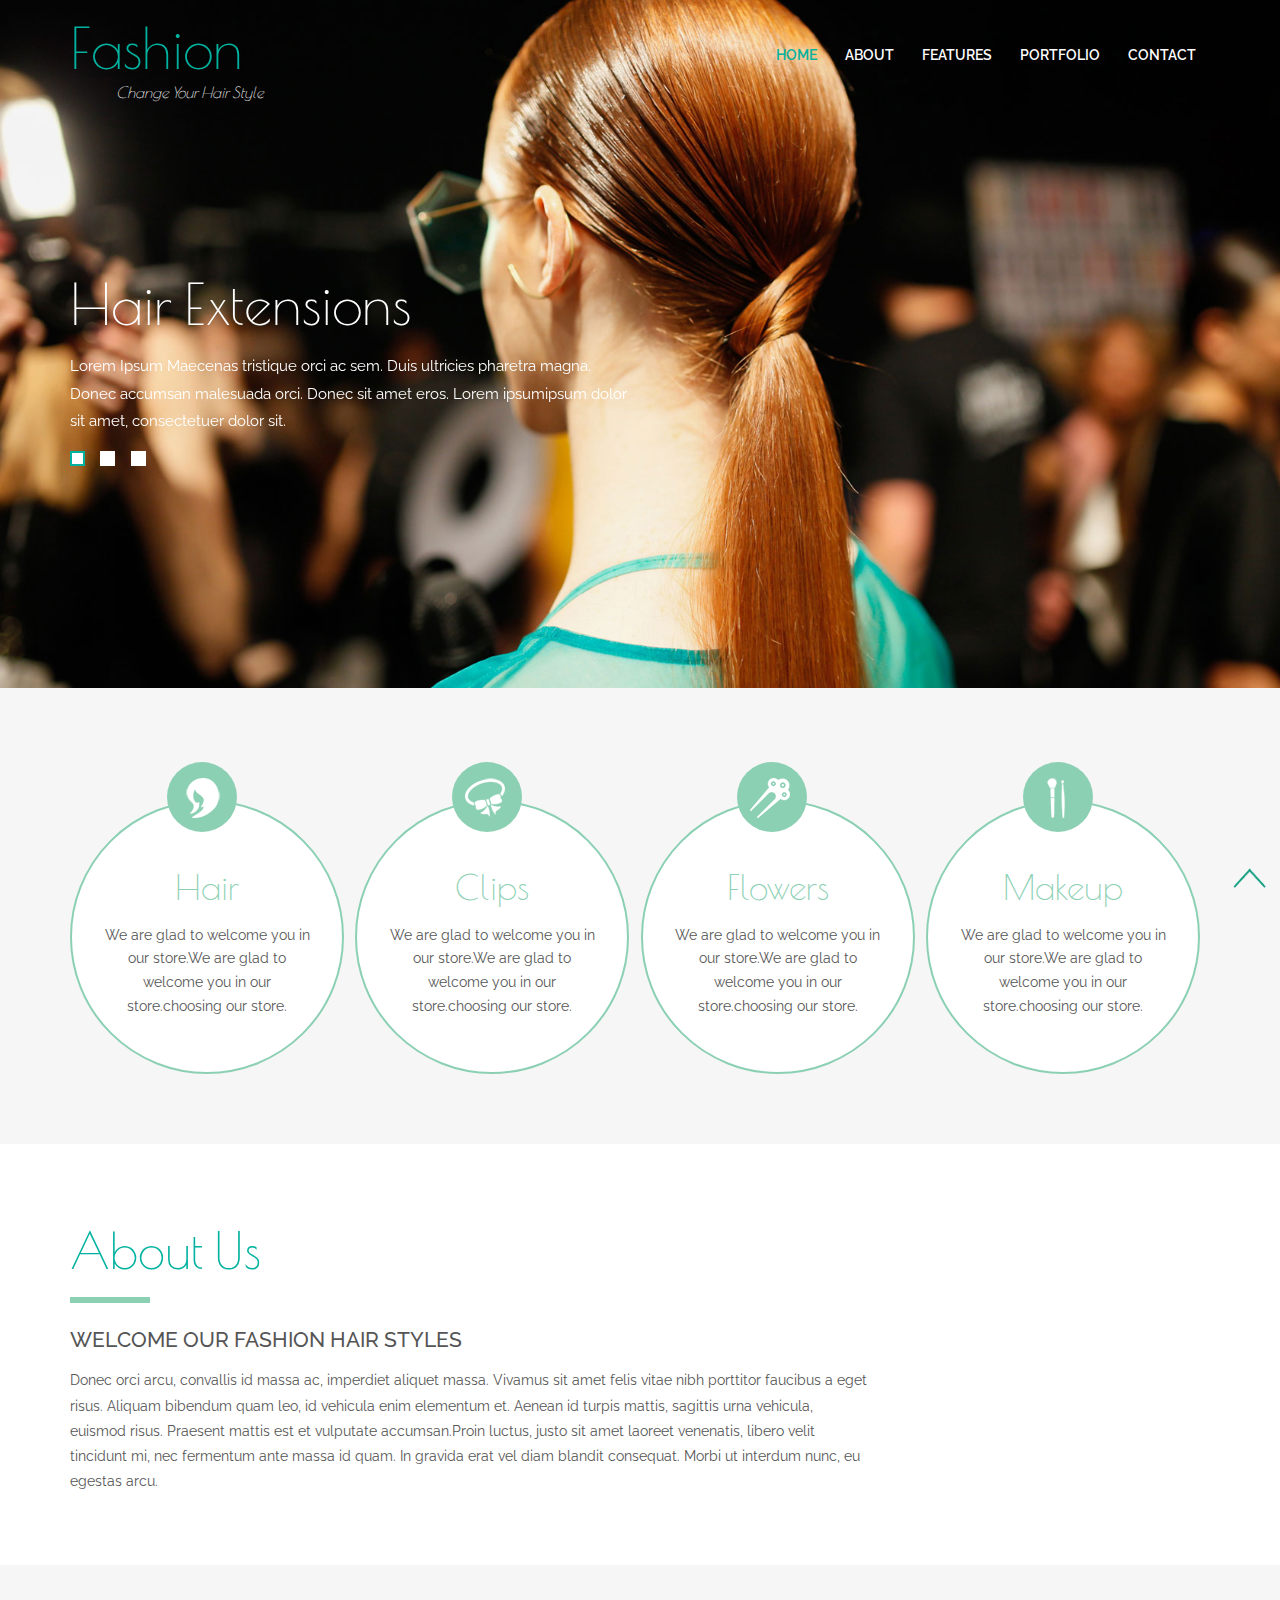
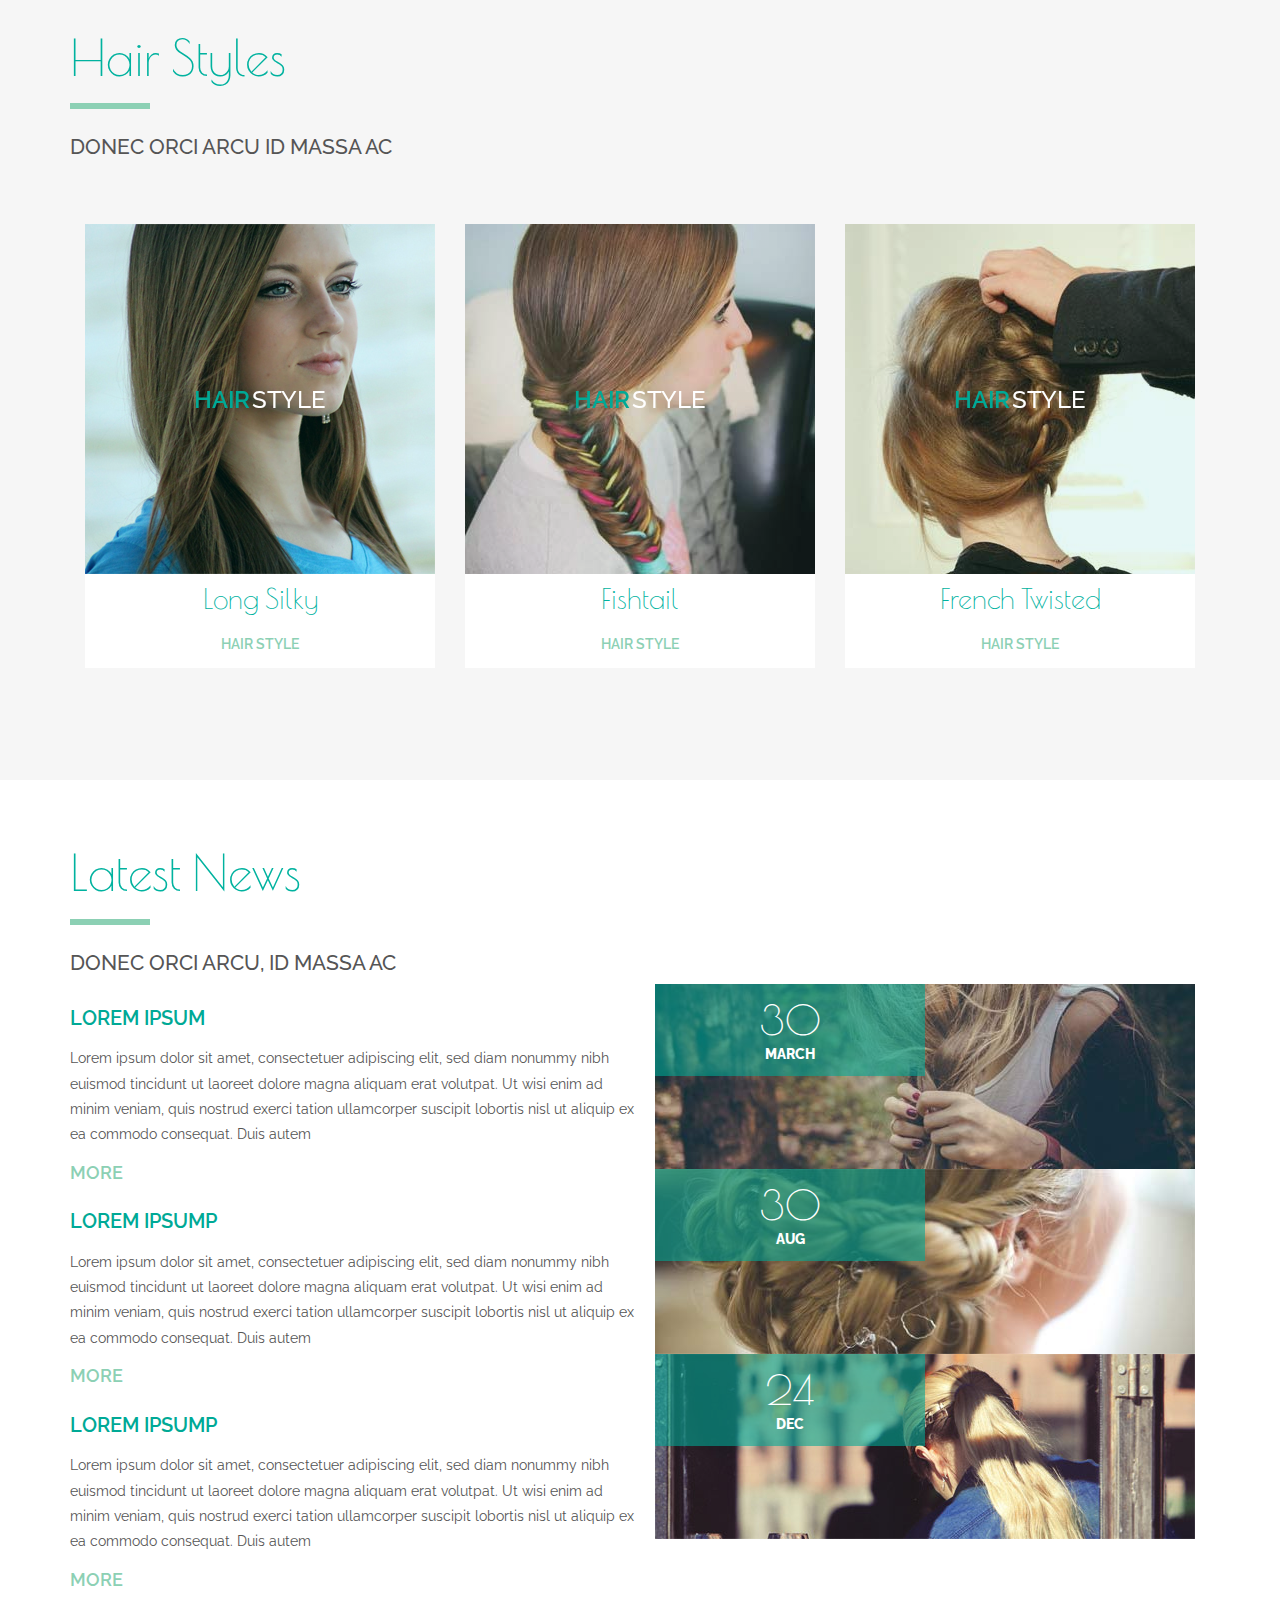
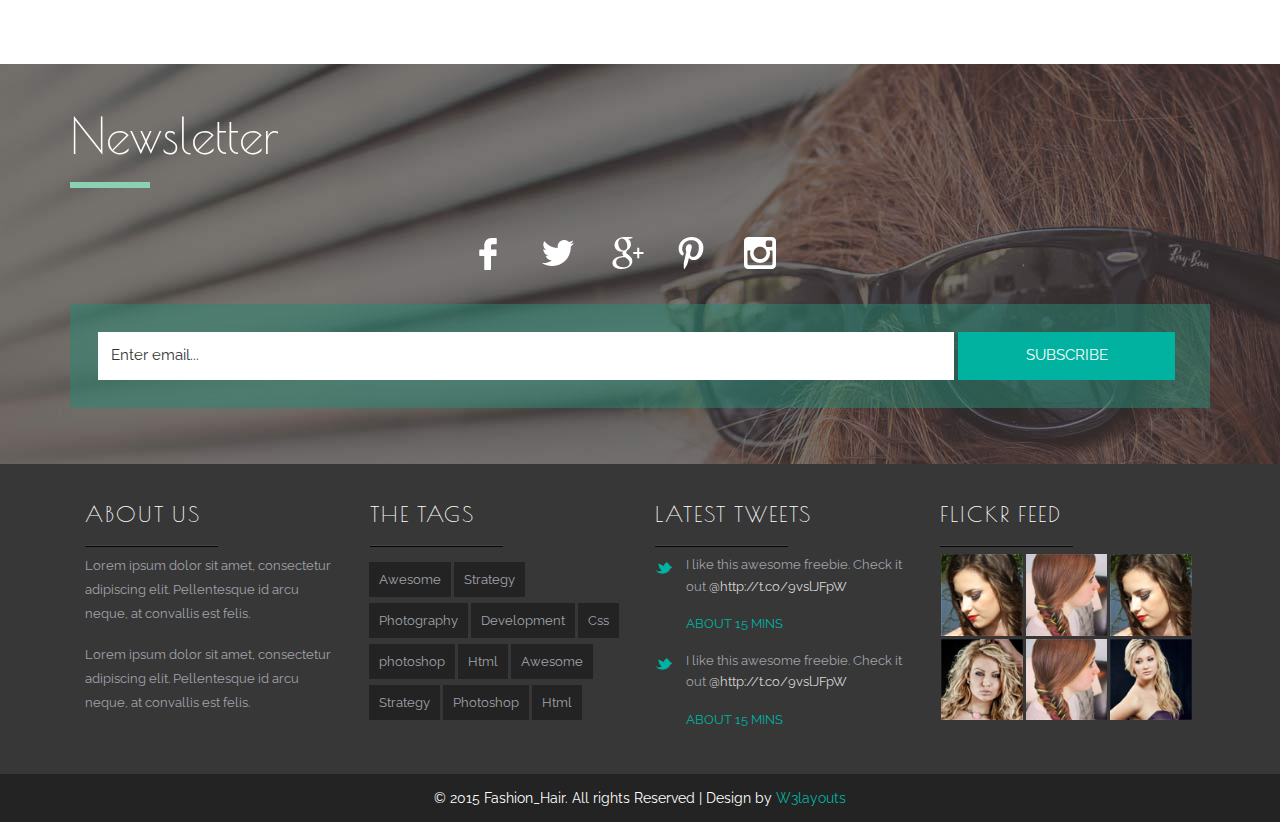
<file: web/index.html>
<!DOCTYPE html>
<html>
<head>
<title>Fashion Hair a Fashion Category Flat Bootstrap Responsive Website Template| Home :: w3layouts</title>
<link href="css/bootstrap.css" rel='stylesheet' type='text/css' />
<!-- jQuery (Bootstrap's JavaScript plugins) -->
<script src="js/jquery.min.js"></script>
<script src="js/bootstrap.min.js"></script>
<!-- Custom Theme files -->
<link href="css/style.css" rel="stylesheet" type="text/css" media="all" />
<!-- Custom Theme files -->
<meta name="viewport" content="width=device-width, initial-scale=1">
<meta http-equiv="Content-Type" content="text/html; charset=utf-8" />
<!--webfont-->
<link href='http://fonts.googleapis.com/css?family=Poiret+One|Lily+Script+One|Raleway:400,300,500,600,200,700' rel='stylesheet' type='text/css'>
<!--webfont-->
<!-- dropdown -->
<script src="js/jquery.easydropdown.js"></script>
<link href="css/nav.css" rel="stylesheet" type="text/css" media="all"/>
<script src="js/modernizr.custom.js"></script>
</head>
<body>
<div class="banner-bg" id="home">
	  <div class="container">
			 <div class="header">
			     <div class="logo">
						<a href="index.html"><h1>Fashion</h1><span>Change Your Hair Style<span></a>
				</div>
						 
				  <div class="top-nav">										 
						<label class="mobile_menu" for="mobile_menu">
						<span>Menu</span>
						</label>
						<input id="mobile_menu" type="checkbox">
					   <ul class="nav">
						<li><a class="active" href="index.html">Home</a></li>
						<li><a href="about.html">ABOUT</a></li>
						 <li class="dropdown1"><a href="typography.html">Features</a>
							 <ul class="dropdown2">
									<li><a href="404.html">Events</a></li>
									<li><a href="404.html">Shortcode</a></li>
									<li><a href="404.html">Blog</a></li>
									<li><a href="404.html">Pricing</a></li>
							  </ul>
						 </li> 
						 <li><a href="portfolio.html">Portfolio</a></li>   
						<li><a href="contact.html">CONTACT</a></li>
					  </ul>
				 </div>
				 <div class="clearfix"></div>
				</div>
					<div  id="top" class="callbacks_container">
					<ul class="rslides" id="slider4">
					<li>
								<div class="banner-info">
									<h3>Hair Extensions</h3>
									<p>Lorem Ipsum Maecenas tristique orci ac sem. Duis ultricies pharetra magna. Donec accumsan malesuada orci. Donec sit amet eros. Lorem ipsumipsum dolor sit amet, consectetuer dolor sit.</p>
								</div>
							</li>
							<li>
								<div class="banner-info">
								   <h3>Hair styles</h3>
									<p>Lorem Ipsum Maecenas tristique orci ac sem. Duis ultricies pharetra magna. Donec accumsan malesuada orci. Donec sit amet eros. Lorem ipsumipsum dolor sit amet, consectetuer dolor sit.</p>
								</div>
							</li>
							<li>
								<div class="banner-info">
									<h3>Hair clips</h3>
									<p>Lorem Ipsum Maecenas tristique orci ac sem. Duis ultricies pharetra magna. Donec accumsan malesuada orci. Donec sit amet eros. Lorem ipsumipsum dolor sit amet, consectetuer dolor sit.</p>
								</div>								
							</li>
						</ul>
					</div>
					<!--banner-slide-->
					<script src="js/responsiveslides.min.js"></script>
				   <script>
					// You can also use "$(window).load(function() {"
					$(function () {
					  // Slideshow 4
					  $("#slider4").responsiveSlides({
						auto: true,
						pager: true,
						nav: true,
						speed: 500,
						namespace: "callbacks",
						before: function () {
						  $('.events').append("<li>before event fired.</li>");
						},
						after: function () {
						  $('.events').append("<li>after event fired.</li>");
						}
					  });
				
					});
				  </script>
			 <!--//banner-slide-->
		</div>
	</div>
<!--start-banner-bottom-->
  <div class="banner-bottom-section">
	<div class="container">
		<div class="banner-bottom-info">
			<div class="col-md-3 b-grids">
					<i class="s1"> </i>
					 <div class="album-box">
				   <h4>Hair</h4>
				     <p>We are glad to welcome you in our store.We are glad to welcome you in our store.choosing our store.</p>
				 </div>
			</div>
			<div class="col-md-3 b-grids">
			     <i class="s2"> </i>
			     <div class="album-box">
				   <h4>Clips</h4>
				     <p>We are glad to welcome you in our store.We are glad to welcome you in our store.choosing our store.</p>
				 </div>
			</div>
			<div class="col-md-3 b-grids">
			      <i class="s3"> </i>
			       <div class="album-box">
				   <h4>Flowers</h4>
				     <p>We are glad to welcome you in our store.We are glad to welcome you in our store.choosing our store.</p>
				 </div>
			</div>
			<div class="col-md-3 b-grids lost">
			 <i class="s4"> </i>
			        <div class="album-box">
				   <h4>Makeup</h4>
				     <p>We are glad to welcome you in our store.We are glad to welcome you in our store.choosing our store.</p>
				 </div>
			</div>
			<div class="clearfix"></div>
		</div>
     </div>
    </div>
<!--start-welcome-->
	<div class="about">
	   <div class="container">
		<h3 class="tittle">About Us</h3>
		<lable class="two"> </lable>
		<h3 class="sub-text">Welcome Our fashion Hair Styles</h3>
		<p>Donec orci arcu, convallis id massa ac, imperdiet aliquet massa. Vivamus sit amet felis vitae nibh porttitor faucibus a eget risus. Aliquam bibendum quam leo, id vehicula enim elementum et. Aenean id turpis mattis, sagittis urna vehicula, euismod risus. Praesent mattis est et vulputate accumsan.Proin luctus, justo sit amet laoreet venenatis, libero velit tincidunt mi, nec fermentum ante massa id quam. In gravida erat vel diam blandit consequat. Morbi ut interdum nunc, eu egestas arcu.</p>
	   
	   </div>
    </div>
	<!--start-banner-bottom-->
    <div class="hair-section">
	     <div class="container">
		<h3 class="tittle">Hair Styles</h3>
		<lable class="two"> </lable>
		  <h3 class="sub-text">Donec orci arcu id massa ac</h3>
	           <div class="grid">
			      <div class="col-md-4 h-f">
					<figure class="effect-jazz">
					<img src="images/s1.jpg" alt="img25"/>
						<figcaption>
							<h2>hair <span>Style</span></h2>
							<p>When Jazz starts to chase cars, the whole world stands still.</p>
							<a href="#">View more</a>
						</figcaption>			
					</figure>
					 <div class="hf-text"><h5>Long Silky</h5><p>Hair Style</p></div>
				 </div>
				 <div class="col-md-4 h-f">
					<figure class="effect-jazz">
						<img src="images/s2.jpg" alt="img25"/>
						<figcaption>
							<h2>hair <span>Style</span></h2>
							<p>When Jazz starts to chase cars, the whole world stands still.</p>
							<a href="#">View more</a>
						</figcaption>			
					</figure>
					 <div class="hf-text"><h5>Fishtail</h5><p>Hair Style</p></div>
				 </div>
					<div class="col-md-4 h-f">
					 <figure class="effect-jazz">
							<img src="images/s3.jpg" alt="img25"/>
						<figcaption>
							<h2>hair <span>Style</span></h2>
							<p>When Jazz starts to chase cars, the whole world stands still.</p>
							<a href="#">View more</a>
						</figcaption>			
					 </figure>
					 <div class="hf-text"><h5>French Twisted</h5><p>Hair Style</p></div>
				 </div>
				 <div class="clearfix"></div>
				</div>
		   </div>
		</div>
		<!--news-->
		<div class="news-section">
			<div class="container">
				<h3 class="tittle">Latest News</h3>
				<lable class="two"> </lable>
				<h3 class="sub-text">Donec orci arcu, id massa ac</h3>
				<div class="news-left">			
					<div class="col-md-6 col-news-right">
						<div class="col-bottom">
							<h4>Lorem Ipsum </h4>
							<p>Lorem ipsum dolor sit amet, consectetuer adipiscing elit, sed diam nonummy nibh euismod tincidunt ut laoreet dolore magna aliquam erat volutpat. Ut wisi enim ad minim veniam, quis nostrud exerci tation ullamcorper suscipit lobortis nisl ut aliquip ex ea commodo consequat. Duis autem  </p>
							<a href="#" class="more"> MORE</a>
						</div>
						<div class="col-bottom">
							<h4>Lorem IPsump </h4>
							<p>Lorem ipsum dolor sit amet, consectetuer adipiscing elit, sed diam nonummy nibh euismod tincidunt ut laoreet dolore magna aliquam erat volutpat. Ut wisi enim ad minim veniam, quis nostrud exerci tation ullamcorper suscipit lobortis nisl ut aliquip ex ea commodo consequat. Duis autem  </p>
							<a href="#" class="more"> MORE</a>
						</div>
						<div class="col-bottom">
							<h4>Lorem IPsump </h4>
							<p>Lorem ipsum dolor sit amet, consectetuer adipiscing elit, sed diam nonummy nibh euismod tincidunt ut laoreet dolore magna aliquam erat volutpat. Ut wisi enim ad minim veniam, quis nostrud exerci tation ullamcorper suscipit lobortis nisl ut aliquip ex ea commodo consequat. Duis autem  </p>
							<a href="#" class="more"> MORE</a>
						</div>
						<div class="clearfix"> </div>
					</div>
					<div class="col-md-6 col-news">
						<div class="col-news-top">
							<a href="#" class="date-in">
								<img class="img-responsive mix-in" src="images/c1.jpg" alt="">
								<div class="month-in">
								  <label>
									<span class="day">30</span>
									<span class="month">March</span>
								  </label>
								</div>
							</a>
							<div class="clearfix"> </div>
						</div>					
						<div class="col-news-top">
							<a href="#" class="date-in">
								<img class="img-responsive mix-in" src="images/c2.jpg" alt="">
								<div class="month-in">
								  <label>
									<span class="day">30</span>
									<span class="month">Aug</span>
								  </label>
								</div>
							</a>
							<div class="clearfix"> </div>
						</div>
						<div class="col-news-top">
							<a href="#" class="date-in">
								<img class="img-responsive mix-in" src="images/c3.jpg" alt="">
								<div class="month-in">
								  <label>
									<span class="day">24</span>
									<span class="month">Dec</span>
								  </label>
								</div>
							</a>
							<div class="clearfix"> </div>
						</div>					
					</div>
					<div class="clearfix"> </div>
				</div>
			</div>
		</div>
	<!--//news-->
	<!--contact-->
		<div class="newsletter">
			<div class="container">
			 <h3 class="tittle two">Newsletter</h3>
			 <lable class="two"> </lable>
				<div class="newslatter">
					<ul class="f-icons">
					<li><a href="#" class="facebook"> </a></li>
				    <li><a href="#" class="twitter"> </a></li>
					<li><a href="#" class="gg"> </a></li>
					<li><a href="#" class="p"> </a></li>
					<li><a href="#" class="ins"> </a></li>
					</ul>
							<div class="clearfix"></div>
							<div class="support">
							   <input type="text" class="text" value="Enter email..." onfocus="this.value = '';" onblur="if (this.value == 'Enter email...') {this.value = 'Enter email...';}">
							   <input type="submit" value="SUBSCRIBE" class="botton">
							</div>

				   </div>
	        </div>
	    </div>

	<!--/start-footer-section-->
			<div class="footer-section">
				<div class="container">
					<div class="footer-grids wow bounceIn animated" data-wow-delay="0.4s">
						<div class="col-md-3 footer-grid">
						<h4>About Us</h4>
						<div class="border2"></div>
						  <p>Lorem ipsum dolor sit amet, consectetur adipiscing elit. Pellentesque id arcu neque, at convallis est felis.</p>
						  <p class="sub">Lorem ipsum dolor sit amet, consectetur adipiscing elit. Pellentesque id arcu neque, at convallis est felis.</p>
						</div>
						<div class="col-md-3 footer-grid tags">
								<h4>the tags</h4>
								<div class="border2"></div>
							<ul class="tag">
								<li><a href="#">Awesome</a></li>
								<li><a href="#">Strategy</a></li>
								<li><a href="#">Photography</a></li>
								<li><a href="#">Development</a></li>
								<li><a href="#">Css</a></li>
								<li><a href="#">photoshop</a></li>
								<li><a href="#">Html</a></li>
								<li><a href="#">Awesome</a></li>
								<li><a href="#">Strategy</a></li>
								<li><a href="#">Photoshop</a></li>
								<li><a href="#">Html</a></li>
							</ul>
						</div>
						<div class="col-md-3 footer-grid tweet">
								<h4>latest tweets</h4>
								<div class="border2"></div>
								<div class="icon-3-square">
										<a href="#"><i class="square-3"></i></a>
									</div>
							<div class="icon-text">
								<p>I like this awesome freebie. Check it out<a href="#"> @http://t.co/9vslJFpW </a></p>
								<h5>About 15 mins</h5>
							</div>
								<div class="clearfix"></div>
								<div class="icon-3-square">
										<a href="#"><i class="square-3"></i></a>
								</div>
								<div class="icon-text">
								    <p>I like this awesome freebie. Check it out<a href="#"> @http://t.co/9vslJFpW </a></p>
									<h5>About 15 mins</h5>
								</div>
								<div class="clearfix"></div>
						</div>
						<div class="col-md-3 footer-grid flickr">
								<h4>flickr feed</h4>
								<div class="border2"></div>
								<div class="flickr-grids">
										<div class="flickr-grid">
											<a href="#"><img src="images/f1.jpg" alt=" " title="team" /></a>
										</div>
										<div class="flickr-grid">
											<a href="#"><img src="images/f2.jpg" alt=" " title="team" /></a>
										</div>
										<div class="flickr-grid">
											<a href="#"><img src="images/f1.jpg" alt=" " title="team" /></a>
										</div>
										<div class="clearfix"> </div>
										
										<div class="flickr-grid">
											<a href="#"><img src="images/f3.jpg" alt=" " title="team" /></a>
										</div>
										<div class="flickr-grid">
											<a href="#"><img src="images/f2.jpg" alt=" " title="team" /></a>
										</div>
										<div class="flickr-grid">
											<a href="#"><img src="images/f4.jpg" alt=" " title="team" /></a>
										</div>
								<div class="clearfix"> </div>
							</div>
						</div>
						<div class="clearfix"></div>
					</div>
			</div>
		</div>
	<!--//end-footer-section-->
			<!--/start-copyright-section-->
				<div class="copyright">
					<p>&copy; 2015 Fashion_Hair. All rights  Reserved | Design by <a href="http://w3layouts.com">W3layouts</a></p>
				</div>
			<!--//end-copyright-section-->
					<!--start-smoth-scrolling-->
			<script type="text/javascript">
								jQuery(document).ready(function($) {
									$(".scroll").click(function(event){		
										event.preventDefault();
										$('html,body').animate({scrollTop:$(this.hash).offset().top},1000);
									});
								});
								</script>
							<!--start-smoth-scrolling-->
						<script type="text/javascript">
									$(document).ready(function() {
										/*
										var defaults = {
								  			containerID: 'toTop', // fading element id
											containerHoverID: 'toTopHover', // fading element hover id
											scrollSpeed: 1200,
											easingType: 'linear' 
								 		};
										*/
										
										$().UItoTop({ easingType: 'easeOutQuart' });
										
									});
								</script>
		<a href="#home" id="toTop" class="scroll" style="display: block;"> <span id="toTopHover" style="opacity: 1;"> </span></a>
</body>
</html>
</file>
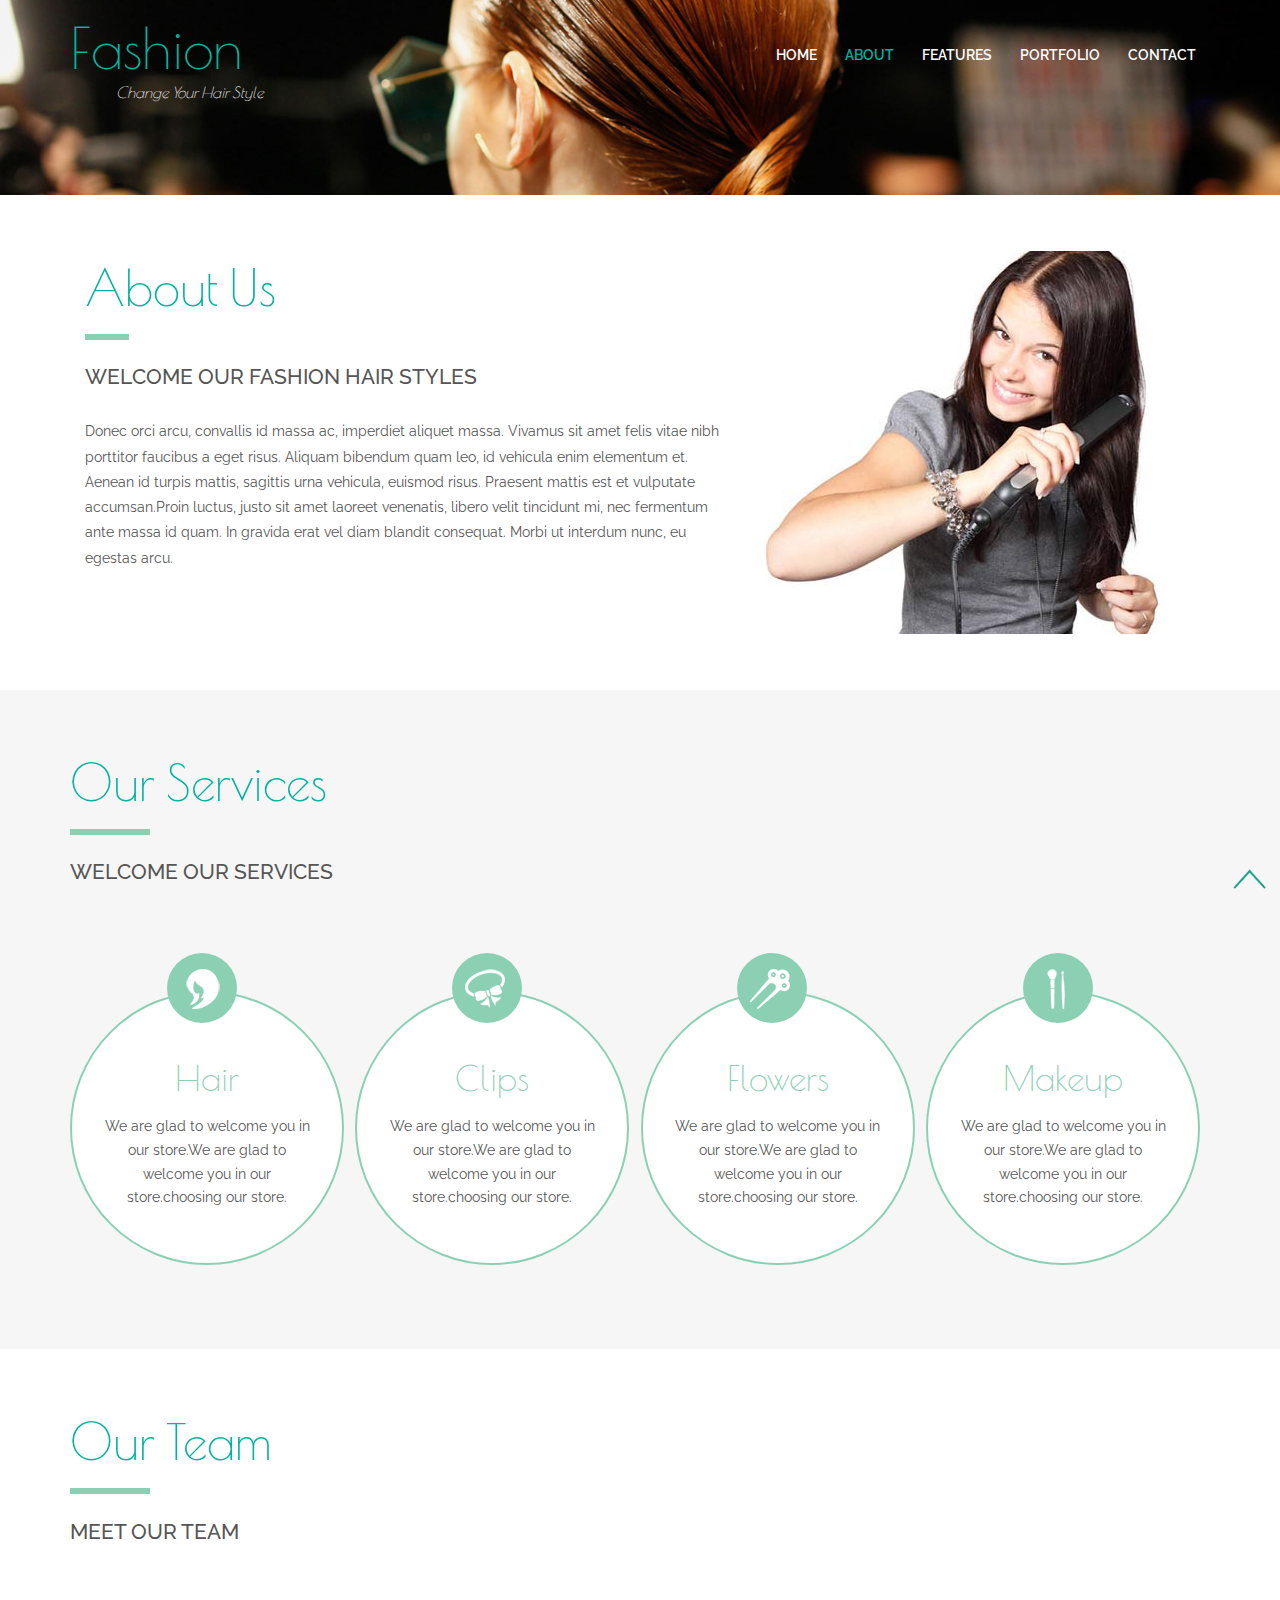
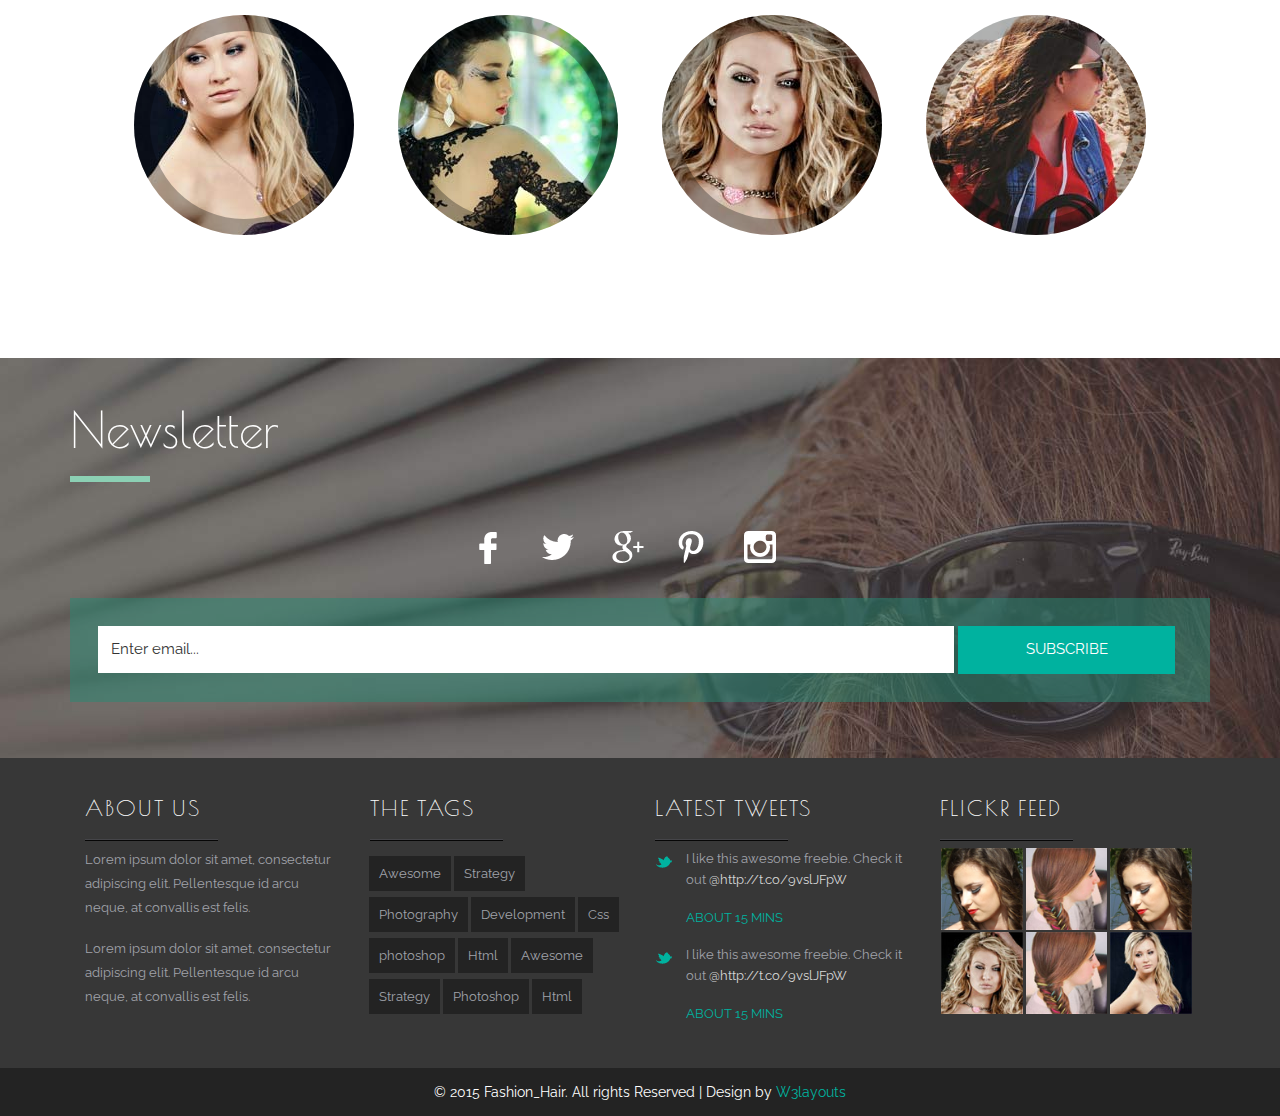
<file: web/about.html>
<!--
Author: W3layouts
Author URL: http://w3layouts.com
License: Creative Commons Attribution 3.0 Unported
License URL: http://creativecommons.org/licenses/by/3.0/
-->
<!DOCTYPE html>
<html>
<head>
<title>Fashion Hair a Fashion Category Flat Bootstrap Responsive Website Template| About :: w3layouts</title>
<link href="css/bootstrap.css" rel='stylesheet' type='text/css' />
<!-- jQuery (Bootstrap's JavaScript plugins) -->
<script src="js/jquery.min.js"></script>
<script src="js/bootstrap.min.js"></script>
<!-- Custom Theme files -->
<link href="css/style.css" rel="stylesheet" type="text/css" media="all" />
<!-- Custom Theme files -->
<meta name="viewport" content="width=device-width, initial-scale=1">
<meta http-equiv="Content-Type" content="text/html; charset=utf-8" />
<meta name="keywords" content="Fashion Hair Responsive web template, Bootstrap Web Templates, Flat Web Templates, Andriod Compatible web template, 
Smartphone Compatible web template, free webdesigns for Nokia, Samsung, LG, SonyErricsson, Motorola web design" />
<script type="application/x-javascript"> addEventListener("load", function() { setTimeout(hideURLbar, 0); }, false); function hideURLbar(){ window.scrollTo(0,1); } </script>
<!--webfont-->
<link href='http://fonts.googleapis.com/css?family=Poiret+One|Lily+Script+One|Raleway:400,300,500,600,200,700' rel='stylesheet' type='text/css'>
<!--webfont-->
<!-- dropdown -->
<script src="js/jquery.easydropdown.js"></script>
<link href="css/nav.css" rel="stylesheet" type="text/css" media="all"/>
<script src="js/modernizr.custom.js"></script>
</head>
<body>
<div class="banner-bg two" id="home">	
	  <div class="container">
			 <div class="header">
			     <div class="logo">
						<a href="index.html"><h1>Fashion</h1><span>Change Your Hair Style<span></a>
				</div>
						 
				  <div class="top-nav">										 
						<label class="mobile_menu" for="mobile_menu">
						<span>Menu</span>
						</label>
						<input id="mobile_menu" type="checkbox">
					   <ul class="nav">
						<li><a href="index.html">Home</a></li>
						<li><a class="active" href="about.html">ABOUT</a></li>
						 <li class="dropdown1"><a href="typography.html">Features</a>
							 <ul class="dropdown2">
									<li><a href="404.html">Events</a></li>
									<li><a href="404.html">Shortcode</a></li>
									<li><a href="404.html">Blog</a></li>
									<li><a href="404.html">Pricing</a></li>
							  </ul>
						 </li> 
						 <li><a href="portfolio.html">Portfolio</a></li>   
						<li><a href="contact.html">CONTACT</a></li>
					  </ul>
				 </div>
				 <div class="clearfix"></div>
			</div>
		</div>
	</div>
	<!--start-about-->
	<div class="ab-section">
	   <div class="container">
		<div class="col-md-7 ab-left">
		<h3 class="tittle">About Us</h3>
		 <lable class="two"> </lable>
		<h3 class="sub-text">Welcome Our fashion Hair Styles</h3>
		 <p>Donec orci arcu, convallis id massa ac, imperdiet aliquet massa. Vivamus sit amet felis vitae nibh porttitor faucibus a eget risus. Aliquam bibendum quam leo, id vehicula enim elementum et. Aenean id turpis mattis, sagittis urna vehicula, euismod risus. Praesent mattis est et vulputate accumsan.Proin luctus, justo sit amet laoreet venenatis, libero velit tincidunt mi, nec fermentum ante massa id quam. In gravida erat vel diam blandit consequat. Morbi ut interdum nunc, eu egestas arcu.</p>
		</div>
		<div class="col-md-5 ab-img">
		  <img src="images/ab-pic.jpg" alt=" " title="ab" />
		</div>
	      <div class="clearfix"></div>
	   </div>
    </div>
<!--start-banner-bottom-->
	<div class="services">
	   <div class="container">
	   <h3 class="tittle">Our Services</h3>
		<lable class="two"> </lable>
		<h3 class="sub-text">Welcome Our Services</h3>
		<div class="banner-bottom-info two">
			<div class="col-md-3 b-grids">
					<i class="s1"> </i>
					 <div class="album-box">
				   <h4>Hair</h4>
				     <p>We are glad to welcome you in our store.We are glad to welcome you in our store.choosing our store.</p>
				 </div>
			</div>
			<div class="col-md-3 b-grids">
			     <i class="s2"> </i>
			     <div class="album-box">
				   <h4>Clips</h4>
				     <p>We are glad to welcome you in our store.We are glad to welcome you in our store.choosing our store.</p>
				 </div>
			</div>
			<div class="col-md-3 b-grids">
			      <i class="s3"> </i>
			       <div class="album-box">
				   <h4>Flowers</h4>
				     <p>We are glad to welcome you in our store.We are glad to welcome you in our store.choosing our store.</p>
				 </div>
			</div>
			<div class="col-md-3 b-grids lost">
			 <i class="s4"> </i>
			        <div class="album-box">
				   <h4>Makeup</h4>
				     <p>We are glad to welcome you in our store.We are glad to welcome you in our store.choosing our store.</p>
				 </div>
			</div>
			<div class="clearfix"></div>
		</div>
     </div>
    </div>
	<!--start-team-->
		<div class="team">
	      <div class="container">
			 <h3 class="tittle">Our Team</h3>
			  <lable class="two"> </lable>
			  <h3 class="sub-text">Meet our team</h3>
				<ul class="ch-grid">
					<li>
						<div class="ch-item">				
							<div class="ch-info">
								<div class="ch-info-front ch-img-1"></div>
								<div class="ch-info-back">
										<h3>Fashion Hair</h3>
									<p>by Alexander Shumihin <a href="#">View on Dribbble</a></p>
								</div>	
							</div>
						</div>
					</li>
					<li>
						<div class="ch-item">
							<div class="ch-info">
								<div class="ch-info-front ch-img-2"></div>
								<div class="ch-info-back">
										<h3>Fashion Hair</h3>
									<p>by Zoe Ingram  <a href="#">View on Dribbble</a></p>
								</div>
							</div>
						</div>
					</li>
					<li>
						<div class="ch-item">
							<div class="ch-info">
								<div class="ch-info-front ch-img-3"></div>
								<div class="ch-info-back">
										<h3>Fashion Hair</h3>
									<p>by Eileen Tjan <a href="#">View on Dribbble</a></p>
								</div>
							</div>
						</div>
					</li>
					 <li>
						<div class="ch-item">
							<div class="ch-info">
								<div class="ch-info-front ch-img-4"></div>
								<div class="ch-info-back">
										<h3>Fashion Hair</h3>
									<p>by Eileen Tjan  <a href="#">View on Dribbble</a></p>
								</div>
							</div>
						</div>
					</li>
				</ul>
				
		  </div>
       </div>
<!--contact-->
		<div class="newsletter">
			<div class="container">
			 <h3 class="tittle two">Newsletter</h3>
			 <lable class="two"> </lable>
				<div class="newslatter">
					<ul class="f-icons">
					<li><a href="#" class="facebook"> </a></li>
				    <li><a href="#" class="twitter"> </a></li>
					<li><a href="#" class="gg"> </a></li>
					<li><a href="#" class="p"> </a></li>
					<li><a href="#" class="ins"> </a></li>
					</ul>
							<div class="clearfix"></div>
							<div class="support">
							   <input type="text" class="text" value="Enter email..." onfocus="this.value = '';" onblur="if (this.value == 'Enter email...') {this.value = 'Enter email...';}">
							   <input type="submit" value="SUBSCRIBE" class="botton">
							</div>

				   </div>
	        </div>
	    </div>

	<!--/start-footer-section-->
			<div class="footer-section">
				<div class="container">
					<div class="footer-grids wow bounceIn animated" data-wow-delay="0.4s">
						<div class="col-md-3 footer-grid">
						<h4>About Us</h4>
						<div class="border2"></div>
						  <p>Lorem ipsum dolor sit amet, consectetur adipiscing elit. Pellentesque id arcu neque, at convallis est felis.</p>
						  <p class="sub">Lorem ipsum dolor sit amet, consectetur adipiscing elit. Pellentesque id arcu neque, at convallis est felis.</p>
						</div>
						<div class="col-md-3 footer-grid tags">
								<h4>the tags</h4>
								<div class="border2"></div>
							<ul class="tag">
								<li><a href="#">Awesome</a></li>
								<li><a href="#">Strategy</a></li>
								<li><a href="#">Photography</a></li>
								<li><a href="#">Development</a></li>
								<li><a href="#">Css</a></li>
								<li><a href="#">photoshop</a></li>
								<li><a href="#">Html</a></li>
								<li><a href="#">Awesome</a></li>
								<li><a href="#">Strategy</a></li>
								<li><a href="#">Photoshop</a></li>
								<li><a href="#">Html</a></li>
							</ul>
						</div>
						<div class="col-md-3 footer-grid tweet">
								<h4>latest tweets</h4>
								<div class="border2"></div>
								<div class="icon-3-square">
										<a href="#"><i class="square-3"></i></a>
									</div>
							<div class="icon-text">
								<p>I like this awesome freebie. Check it out<a href="#"> @http://t.co/9vslJFpW </a></p>
								<h5>About 15 mins</h5>
							</div>
								<div class="clearfix"></div>
								<div class="icon-3-square">
										<a href="#"><i class="square-3"></i></a>
								</div>
								<div class="icon-text">
								    <p>I like this awesome freebie. Check it out<a href="#"> @http://t.co/9vslJFpW </a></p>
									<h5>About 15 mins</h5>
								</div>
								<div class="clearfix"></div>
						</div>
						<div class="col-md-3 footer-grid flickr">
								<h4>flickr feed</h4>
								<div class="border2"></div>
								<div class="flickr-grids">
										<div class="flickr-grid">
											<a href="#"><img src="images/f1.jpg" alt=" " title="team" /></a>
										</div>
										<div class="flickr-grid">
											<a href="#"><img src="images/f2.jpg" alt=" " title="team" /></a>
										</div>
										<div class="flickr-grid">
											<a href="#"><img src="images/f1.jpg" alt=" " title="team" /></a>
										</div>
										<div class="clearfix"> </div>
										
										<div class="flickr-grid">
											<a href="#"><img src="images/f3.jpg" alt=" " title="team" /></a>
										</div>
										<div class="flickr-grid">
											<a href="#"><img src="images/f2.jpg" alt=" " title="team" /></a>
										</div>
										<div class="flickr-grid">
											<a href="#"><img src="images/f4.jpg" alt=" " title="team" /></a>
										</div>
								<div class="clearfix"> </div>
							</div>
						</div>
						<div class="clearfix"></div>
					</div>
			</div>
		</div>
	<!--//end-footer-section-->
			<!--/start-copyright-section-->
				<div class="copyright">
					<p>&copy; 2015 Fashion_Hair. All rights  Reserved | Design by <a href="http://w3layouts.com">W3layouts</a></p>
				</div>
			<!--//end-copyright-section-->
				<!--start-smoth-scrolling-->
			<script type="text/javascript">
								jQuery(document).ready(function($) {
									$(".scroll").click(function(event){		
										event.preventDefault();
										$('html,body').animate({scrollTop:$(this.hash).offset().top},1000);
									});
								});
								</script>
							<!--start-smoth-scrolling-->
						<script type="text/javascript">
									$(document).ready(function() {
										/*
										var defaults = {
								  			containerID: 'toTop', // fading element id
											containerHoverID: 'toTopHover', // fading element hover id
											scrollSpeed: 1200,
											easingType: 'linear' 
								 		};
										*/
										
										$().UItoTop({ easingType: 'easeOutQuart' });
										
									});
								</script>
		<a href="#home" id="toTop" class="scroll" style="display: block;"> <span id="toTopHover" style="opacity: 1;"> </span></a>
</body>
</html>
</file>
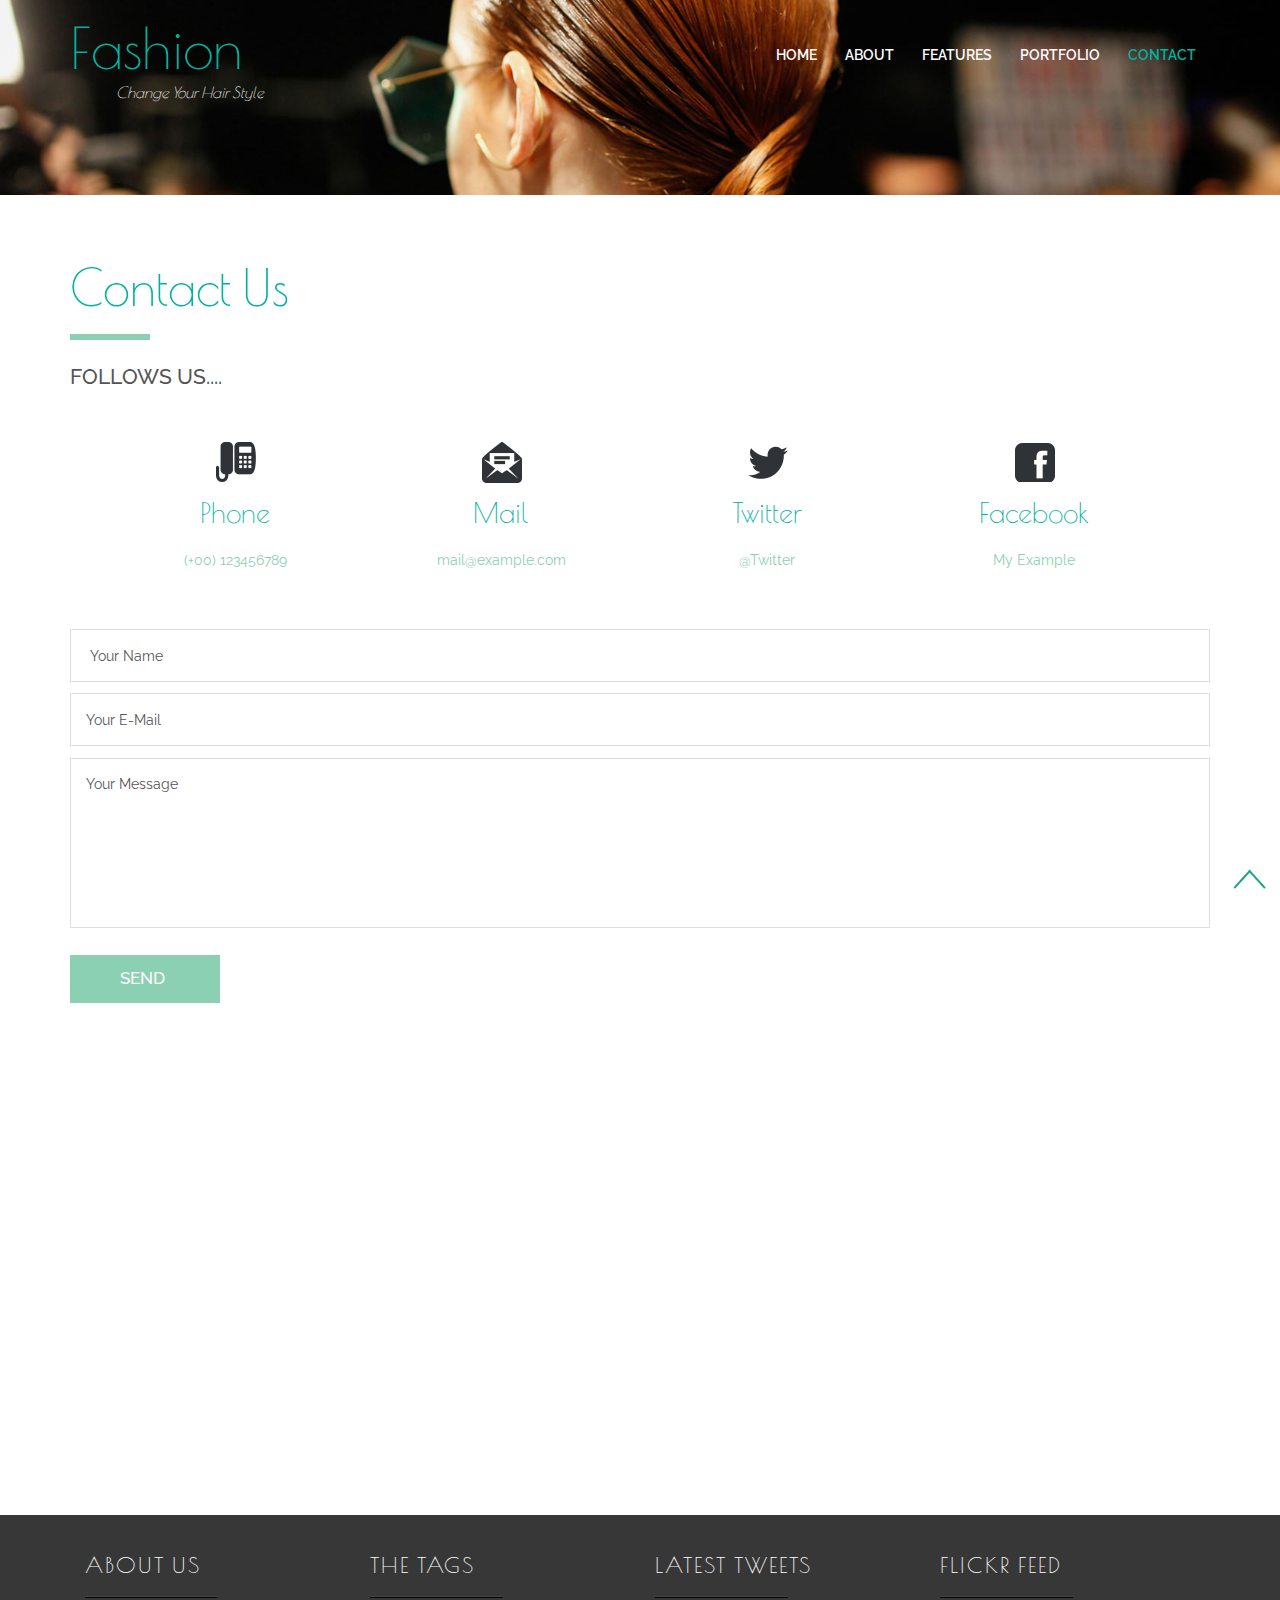
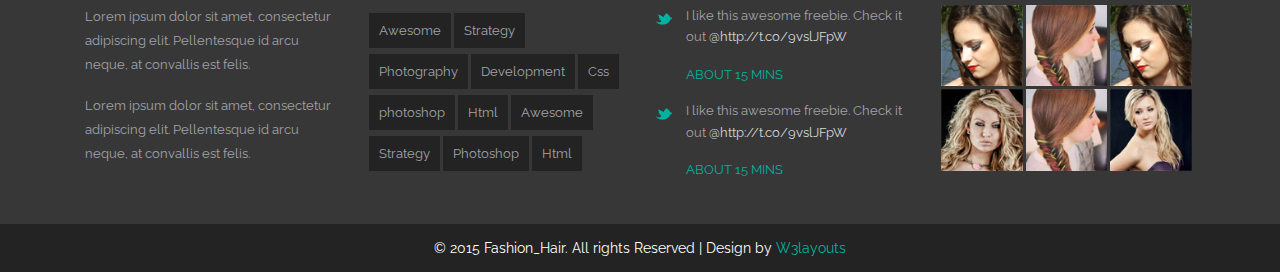
<file: web/contact.html>
<!--
Author: W3layouts
Author URL: http://w3layouts.com
License: Creative Commons Attribution 3.0 Unported
License URL: http://creativecommons.org/licenses/by/3.0/
-->
<!DOCTYPE html>
<html>
<head>
<title>Fashion Hair a Fashion Category Flat Bootstrap Responsive Website Template| Contact :: w3layouts</title>
<link href="css/bootstrap.css" rel='stylesheet' type='text/css' />
<!-- jQuery (Bootstrap's JavaScript plugins) -->
<script src="js/jquery.min.js"></script>
<script src="js/bootstrap.min.js"></script>
<!-- Custom Theme files -->
<link href="css/style.css" rel="stylesheet" type="text/css" media="all" />
<!-- Custom Theme files -->
<meta name="viewport" content="width=device-width, initial-scale=1">
<meta http-equiv="Content-Type" content="text/html; charset=utf-8" />
<meta name="keywords" content="Fashion Hair Responsive web template, Bootstrap Web Templates, Flat Web Templates, Andriod Compatible web template, 
Smartphone Compatible web template, free webdesigns for Nokia, Samsung, LG, SonyErricsson, Motorola web design" />
<script type="application/x-javascript"> addEventListener("load", function() { setTimeout(hideURLbar, 0); }, false); function hideURLbar(){ window.scrollTo(0,1); } </script>
<!--webfont-->
<link href='http://fonts.googleapis.com/css?family=Poiret+One|Lily+Script+One|Raleway:400,300,500,600,200,700' rel='stylesheet' type='text/css'>
<!--webfont-->
<!-- dropdown -->
<script src="js/jquery.easydropdown.js"></script>
<link href="css/nav.css" rel="stylesheet" type="text/css" media="all"/>
<script src="js/modernizr.custom.js"></script>
</head>
<body>
  <div class="banner-bg two" id="home">
	  <div class="container">
			 <div class="header">
			     <div class="logo">
						<a href="index.html"><h1>Fashion</h1><span>Change Your Hair Style<span></a>
				</div>
						 
				  <div class="top-nav">										 
						<label class="mobile_menu" for="mobile_menu">
						<span>Menu</span>
						</label>
						<input id="mobile_menu" type="checkbox">
					   <ul class="nav">
						<li><a href="index.html">Home</a></li>
						<li><a href="about.html">ABOUT</a></li>
						 <li class="dropdown1"><a href="typography.html">Features</a>
							 <ul class="dropdown2">
									<li><a href="404.html">Events</a></li>
									<li><a href="404.html">Shortcode</a></li>
									<li><a href="404.html">Blog</a></li>
									<li><a href="404.html">Pricing</a></li>
							  </ul>
						 </li> 
						 <li><a href="portfolio.html">Portfolio</a></li>   
						<li><a class="active" href="contact.html">CONTACT</a></li>
					  </ul>
				 </div>
				 <div class="clearfix"></div>
			</div>
		</div>
	</div>
		<!--/contact-section-->
				 <div class="contact">
				 	<div class="container">
					 		<h3 class="tittle">Contact Us</h3>
							<lable class="two"> </lable>
							<h3 class="sub-text">Follows Us....</h3>
						 <div class="contact-content">
							<ul class="contact-grids">
			       				<li class="contact-grid phone">
			       					<i class="icon11"> </i>
			       					<h4>Phone</h4>
			       					<h5>(+00) 123456789</h5>
			       				</li>
			       				<li class="contact-grid">
			       					<i class="icon12"> </i>
			       					<a href="#"><h4>Mail</h4></a>
			       					<h5><a href="mailto:info@example.com">mail@example.com</a></h5>
			       				</li>
			       				<li class="contact-grid">
			       					<i class="icon13"> </i>
			       					<a href="#"><h4>Twitter</h4></a>
			       					<h5>@Twitter</h5>
			       				</li>
			       				<li class="contact-grid fb">
			       					<i class="icon14"> </i>
			       					<a href="#"><h4>Facebook</h4></a>
			       					<h5>My Example</h5>
			       				</li>
       							<div class="clearfix"> </div>
       						</ul>
       							<form>
							    	<input type="text" class="textbox" value=" Your Name" onfocus="this.value = '';" onblur="if (this.value == '') {this.value = 'Your Name';}">
							    	<input type="text" class="textbox" value="Your E-Mail" onfocus="this.value = '';" onblur="if (this.value == '') {this.value = 'Your E-Mail';}">
										<div class="clearfix"> </div>
								    <div>
								    	<textarea value="Message:" onfocus="this.value = '';" onblur="if (this.value == '') {this.value = 'Your Message ';}">Your Message</textarea>
								    </div>	
								   <div class="submit"> 
								    	<input type="submit" value="SEND " />
					              </div>
								</form>
							</div>
							<iframe src="https://www.google.com/maps/embed?pb=!1m18!1m12!1m3!1d1578265.0941403757!2d-98.9828708842255!3d39.41170802696131!2m3!1f0!2f0!3f0!3m2!1i1024!2i768!4f13.1!3m3!1m2!1s0x54eab584e432360b%3A0x1c3bb99243deb742!2sUnited+States!5e0!3m2!1sen!2sin!4v1407515822047"> </iframe>
 						</div>	
 					</div>	

		<!--/start-footer-section-->
			<div class="footer-section">
				<div class="container">
					<div class="footer-grids wow bounceIn animated" data-wow-delay="0.4s">
						<div class="col-md-3 footer-grid">
						<h4>About Us</h4>
						<div class="border2"></div>
						  <p>Lorem ipsum dolor sit amet, consectetur adipiscing elit. Pellentesque id arcu neque, at convallis est felis.</p>
						  <p class="sub">Lorem ipsum dolor sit amet, consectetur adipiscing elit. Pellentesque id arcu neque, at convallis est felis.</p>
						</div>
						<div class="col-md-3 footer-grid tags">
								<h4>the tags</h4>
								<div class="border2"></div>
							<ul class="tag">
								<li><a href="#">Awesome</a></li>
								<li><a href="#">Strategy</a></li>
								<li><a href="#">Photography</a></li>
								<li><a href="#">Development</a></li>
								<li><a href="#">Css</a></li>
								<li><a href="#">photoshop</a></li>
								<li><a href="#">Html</a></li>
								<li><a href="#">Awesome</a></li>
								<li><a href="#">Strategy</a></li>
								<li><a href="#">Photoshop</a></li>
								<li><a href="#">Html</a></li>
							</ul>
						</div>
						<div class="col-md-3 footer-grid tweet">
								<h4>latest tweets</h4>
								<div class="border2"></div>
								<div class="icon-3-square">
										<a href="#"><i class="square-3"></i></a>
									</div>
							<div class="icon-text">
								<p>I like this awesome freebie. Check it out<a href="#"> @http://t.co/9vslJFpW </a></p>
								<h5>About 15 mins</h5>
							</div>
								<div class="clearfix"></div>
								<div class="icon-3-square">
										<a href="#"><i class="square-3"></i></a>
								</div>
								<div class="icon-text">
								    <p>I like this awesome freebie. Check it out<a href="#"> @http://t.co/9vslJFpW </a></p>
									<h5>About 15 mins</h5>
								</div>
								<div class="clearfix"></div>
						</div>
						<div class="col-md-3 footer-grid flickr">
								<h4>flickr feed</h4>
								<div class="border2"></div>
								<div class="flickr-grids">
										<div class="flickr-grid">
											<a href="#"><img src="images/f1.jpg" alt=" " title="team" /></a>
										</div>
										<div class="flickr-grid">
											<a href="#"><img src="images/f2.jpg" alt=" " title="team" /></a>
										</div>
										<div class="flickr-grid">
											<a href="#"><img src="images/f1.jpg" alt=" " title="team" /></a>
										</div>
										<div class="clearfix"> </div>
										
										<div class="flickr-grid">
											<a href="#"><img src="images/f3.jpg" alt=" " title="team" /></a>
										</div>
										<div class="flickr-grid">
											<a href="#"><img src="images/f2.jpg" alt=" " title="team" /></a>
										</div>
										<div class="flickr-grid">
											<a href="#"><img src="images/f4.jpg" alt=" " title="team" /></a>
										</div>
								<div class="clearfix"> </div>
							</div>
						</div>
						<div class="clearfix"></div>
					</div>
			</div>
		</div>
	<!--//end-footer-section-->
			<!--/start-copyright-section-->
				<div class="copyright">
					<p>&copy; 2015 Fashion_Hair. All rights  Reserved | Design by <a href="http://w3layouts.com">W3layouts</a></p>
				</div>
			<!--//end-copyright-section-->
				<!--start-smoth-scrolling-->
			<script type="text/javascript">
								jQuery(document).ready(function($) {
									$(".scroll").click(function(event){		
										event.preventDefault();
										$('html,body').animate({scrollTop:$(this.hash).offset().top},1000);
									});
								});
								</script>
							<!--start-smoth-scrolling-->
						<script type="text/javascript">
									$(document).ready(function() {
										/*
										var defaults = {
								  			containerID: 'toTop', // fading element id
											containerHoverID: 'toTopHover', // fading element hover id
											scrollSpeed: 1200,
											easingType: 'linear' 
								 		};
										*/
										
										$().UItoTop({ easingType: 'easeOutQuart' });
										
									});
								</script>
		<a href="#home" id="toTop" class="scroll" style="display: block;"> <span id="toTopHover" style="opacity: 1;"> </span></a>
</body>
</html>
</file>
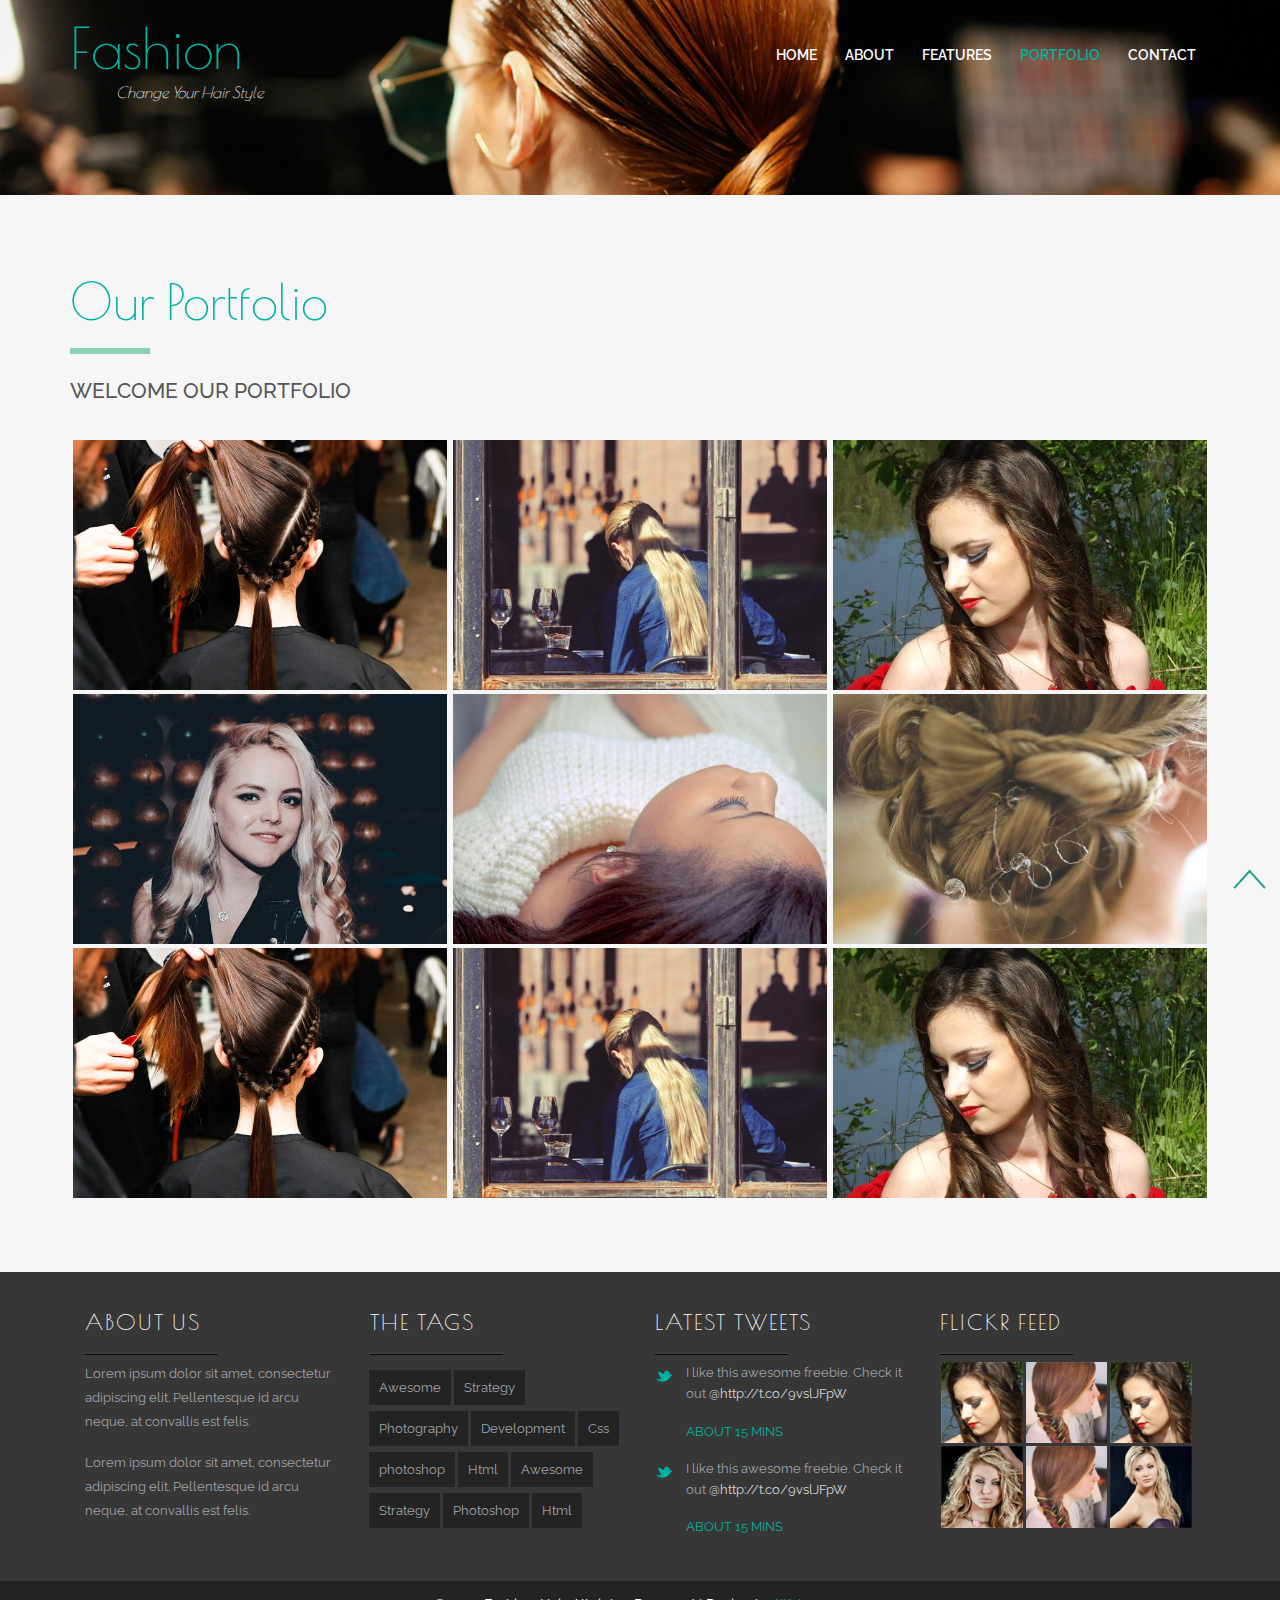
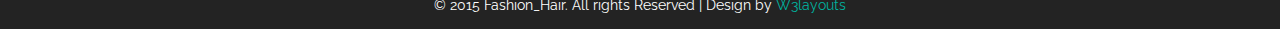
<file: web/portfolio.html>
<!--
Author: W3layouts
Author URL: http://w3layouts.com
License: Creative Commons Attribution 3.0 Unported
License URL: http://creativecommons.org/licenses/by/3.0/
-->
<!DOCTYPE html>
<html>
<head>
<title>Fashion Hair a Fashion Category Flat Bootstrap Responsive Website Template| Portfolio :: w3layouts</title>
<link href="css/bootstrap.css" rel='stylesheet' type='text/css' />
<!-- jQuery (Bootstrap's JavaScript plugins) -->
<script src="js/jquery.min.js"></script>
<script src="js/bootstrap.min.js"></script>
<!-- Custom Theme files -->
<link href="css/style.css" rel="stylesheet" type="text/css" media="all" />
<!-- Custom Theme files -->
<meta name="viewport" content="width=device-width, initial-scale=1">
<meta http-equiv="Content-Type" content="text/html; charset=utf-8" />
<meta name="keywords" content="Fashion Hair Responsive web template, Bootstrap Web Templates, Flat Web Templates, Andriod Compatible web template, 
Smartphone Compatible web template, free webdesigns for Nokia, Samsung, LG, SonyErricsson, Motorola web design" />
<script type="application/x-javascript"> addEventListener("load", function() { setTimeout(hideURLbar, 0); }, false); function hideURLbar(){ window.scrollTo(0,1); } </script>
<!--webfont-->
<link href='http://fonts.googleapis.com/css?family=Poiret+One|Lily+Script+One|Raleway:400,300,500,600,200,700' rel='stylesheet' type='text/css'>
<!--webfont-->
<!-- dropdown -->
<script src="js/jquery.easydropdown.js"></script>
<link href="css/nav.css" rel="stylesheet" type="text/css" media="all"/>
<script src="js/modernizr.custom.js"></script>
</head>
<body>
<div class="banner-bg two" id="home">	
	  <div class="container">
			 <div class="header">
			     <div class="logo">
						<a href="index.html"><h1>Fashion</h1><span>Change Your Hair Style<span></a>
				</div>
						 
				  <div class="top-nav">										 
						<label class="mobile_menu" for="mobile_menu">
						<span>Menu</span>
						</label>
						<input id="mobile_menu" type="checkbox">
					   <ul class="nav">
						<li><a href="index.html">Home</a></li>
						<li><a href="about.html">ABOUT</a></li>
						 <li class="dropdown1"><a href="typography.html">Features</a>
							 <ul class="dropdown2">
									<li><a href="404.html">Events</a></li>
									<li><a href="404.html">Shortcode</a></li>
									<li><a href="404.html">Blog</a></li>
									<li><a href="404.html">Pricing</a></li>
							  </ul>
						 </li> 
						 <li><a class="active" href="portfolio.html">Portfolio</a></li>   
						<li><a href="contact.html">CONTACT</a></li>
					  </ul>
				 </div>
				 <div class="clearfix"></div>
			</div>
		</div>
	</div>
	<!--start-portfolio-->
	<script src="js/jquery.chocolat.js"></script>
	<link rel="stylesheet" href="css/chocolat.css" type="text/css"/>
  <!-- Javascript calls -->
		<script type="text/javascript" charset="utf-8">
				$(function() {
					$('#portfolio a').Chocolat({overlayColor:'#000',leftImg:'images/leftw.gif',rightImg:'images/rightw.gif',closeImg:'images/closew.gif'});
				});
		</script>
	<div class="portfolio" id="portfolio">
		<div class="container">
		<h3 class="tittle">Our Portfolio</h3>
		<lable class="two"> </lable>
		<h3 class="sub-text">Welcome Our Portfolio</h3>
			<div class="gallery-bottom">
					<div class="col-md-4 gallery-left">
						<a href="images/g1.jpg">
							<img src="images/g1.jpg" alt="name" />
						</a>
					</div>
					<div class="col-md-4 gallery-left">
						<a href="images/g2.jpg">
							<img src="images/g2.jpg" alt="name" />
						</a>
					</div>
					<div class="col-md-4 gallery-left">
						<a href="images/g3.jpg">
							<img src="images/g3.jpg" alt="name" />
						</a>
					</div>
					<div class="col-md-4 gallery-left">
						<a href="images/g4.jpg">
							<img src="images/g4.jpg" alt="name" />
						</a>
					</div>
					<div class="col-md-4 gallery-left">
						<a href="images/g6.jpg">
							<img src="images/g6.jpg" alt="name" />
						</a>
					</div>
					<div class="col-md-4 gallery-left">
						<a href="images/g5.jpg">
							<img src="images/g5.jpg" alt="name" />
						</a>
					</div>
					<div class="col-md-4 gallery-left">
						<a href="images/g1.jpg">
							<img src="images/g1.jpg" alt="name" />
						</a>
					</div>
					<div class="col-md-4 gallery-left">
						<a href="images/g2.jpg">
							<img src="images/g2.jpg" alt="name" />
						</a>
					</div>
					<div class="col-md-4 gallery-left">
						<a href="images/g3.jpg">
							<img src="images/g3.jpg" alt="name" />
						</a>
					</div>
					<div class="clearfix"></div>
			</div>
		</div>
	</div>	
	<!--//portfolio-->
	<!--/start-footer-section-->
			<div class="footer-section">
				<div class="container">
					<div class="footer-grids wow bounceIn animated" data-wow-delay="0.4s">
						<div class="col-md-3 footer-grid">
						<h4>About Us</h4>
						<div class="border2"></div>
						  <p>Lorem ipsum dolor sit amet, consectetur adipiscing elit. Pellentesque id arcu neque, at convallis est felis.</p>
						  <p class="sub">Lorem ipsum dolor sit amet, consectetur adipiscing elit. Pellentesque id arcu neque, at convallis est felis.</p>
						</div>
						<div class="col-md-3 footer-grid tags">
								<h4>the tags</h4>
								<div class="border2"></div>
							<ul class="tag">
								<li><a href="#">Awesome</a></li>
								<li><a href="#">Strategy</a></li>
								<li><a href="#">Photography</a></li>
								<li><a href="#">Development</a></li>
								<li><a href="#">Css</a></li>
								<li><a href="#">photoshop</a></li>
								<li><a href="#">Html</a></li>
								<li><a href="#">Awesome</a></li>
								<li><a href="#">Strategy</a></li>
								<li><a href="#">Photoshop</a></li>
								<li><a href="#">Html</a></li>
							</ul>
						</div>
						<div class="col-md-3 footer-grid tweet">
								<h4>latest tweets</h4>
								<div class="border2"></div>
								<div class="icon-3-square">
										<a href="#"><i class="square-3"></i></a>
									</div>
							<div class="icon-text">
								<p>I like this awesome freebie. Check it out<a href="#"> @http://t.co/9vslJFpW </a></p>
								<h5>About 15 mins</h5>
							</div>
								<div class="clearfix"></div>
								<div class="icon-3-square">
										<a href="#"><i class="square-3"></i></a>
								</div>
								<div class="icon-text">
								    <p>I like this awesome freebie. Check it out<a href="#"> @http://t.co/9vslJFpW </a></p>
									<h5>About 15 mins</h5>
								</div>
								<div class="clearfix"></div>
						</div>
						<div class="col-md-3 footer-grid flickr">
								<h4>flickr feed</h4>
								<div class="border2"></div>
								<div class="flickr-grids">
										<div class="flickr-grid">
											<a href="#"><img src="images/f1.jpg" alt=" " title="team" /></a>
										</div>
										<div class="flickr-grid">
											<a href="#"><img src="images/f2.jpg" alt=" " title="team" /></a>
										</div>
										<div class="flickr-grid">
											<a href="#"><img src="images/f1.jpg" alt=" " title="team" /></a>
										</div>
										<div class="clearfix"> </div>
										
										<div class="flickr-grid">
											<a href="#"><img src="images/f3.jpg" alt=" " title="team" /></a>
										</div>
										<div class="flickr-grid">
											<a href="#"><img src="images/f2.jpg" alt=" " title="team" /></a>
										</div>
										<div class="flickr-grid">
											<a href="#"><img src="images/f4.jpg" alt=" " title="team" /></a>
										</div>
								<div class="clearfix"> </div>
							</div>
						</div>
						<div class="clearfix"></div>
					</div>
			</div>
		</div>
	<!--//end-footer-section-->
			<!--/start-copyright-section-->
				<div class="copyright">
					<p>&copy; 2015 Fashion_Hair. All rights  Reserved | Design by <a href="http://w3layouts.com">W3layouts</a></p>
				</div>
			<!--//end-copyright-section-->
					<!--start-smoth-scrolling-->
			<script type="text/javascript">
								jQuery(document).ready(function($) {
									$(".scroll").click(function(event){		
										event.preventDefault();
										$('html,body').animate({scrollTop:$(this.hash).offset().top},1000);
									});
								});
								</script>
							<!--start-smoth-scrolling-->
						<script type="text/javascript">
									$(document).ready(function() {
										/*
										var defaults = {
								  			containerID: 'toTop', // fading element id
											containerHoverID: 'toTopHover', // fading element hover id
											scrollSpeed: 1200,
											easingType: 'linear' 
								 		};
										*/
										
										$().UItoTop({ easingType: 'easeOutQuart' });
										
									});
								</script>
		<a href="#home" id="toTop" class="scroll" style="display: block;"> <span id="toTopHover" style="opacity: 1;"> </span></a>
</body>
</html>
</file>
<file: web/css/style.css>
/*--
	Author: W3layouts
	Author URL: http://w3layouts.com
	License: Creative Commons Attribution 3.0 Unported
	License URL: http://creativecommons.org/licenses/by/3.0/
--*/
body{
	margin:0;
	padding:0;
	background:#fff;
	  font-family: 'Raleway', sans-serif;
 }
body a{
	text-decoration:none;
	transition:0.5s all;
	-webkit-transition:0.5s all;
	-moz-transition:0.5s all;
	-o-transition:0.5s all;
	-ms-transition:0.5s all;
}
h1,h2,h3,h4,h5,h6{
	margin:0;			   
}	
p{
	margin:0;
}
ul{
margin:0;
padding:0;
}
/*----*/
.logo {
  float: left;
}
.logo a{
	display:block;
}
.logo a h1 {
  font-size:4em;
  font-weight: 400;
  color: #00b29f;
font-family: 'Poiret One', cursive;
}
.logo a span {
  font-weight: 400;
  color: #fff;
  font-size: 1.1em;
  font-family: 'Poiret One', cursive;
  text-align: right;
  font-style: italic;
  margin: 0 0em 0 3em;
  
}
.banner-bg{
	background:url(../images/banner.jpg) no-repeat;
	background-size:cover;
	-webkit-background-size: cover;
-o-background-size: cover;
-ms-background-size: cover;
-moz-background-size: cover;
	  min-height: 900px;
	position:relative;
}
a.shop{
	display:inline-block;
	float:left;
	margin:9px 0 0 30px;
}
.dwn{
	position:absolute;
	bottom:12%;
	left:48%;
}
.top-nav {
  float: right;
  margin-top: 1.5em;
  position: relative;
}
.header{
	margin-top:1.3em;
}
.nav > li > a > img {
  max-width: none;
  width: 73%;
}
.top-nav{
	float:right;
	margin-top: 0px;
}
 /*--slide--*/
.banner-info {
  margin-top:20%;

}
.banner-info lable{
  width: 12%;
  height: 10px;
  background: #00b29f;
  display: inline-block;
}
.banner-info h3 {
 font-size: 4em;
  font-weight: 400;
  color: #fff;
  font-family: 'Poiret One', cursive;
}
.banner-info p {
 font-size: 1.1em;
  font-weight: 400;
  color: #fff;
  margin: 0.5em 0 0;
  width: 50%;
  line-height: 1.8em;
}
#slider2,
#slider3 {
  box-shadow: none;
  -moz-box-shadow: none;
  -webkit-box-shadow: none;
  margin: 0 auto;
}
.rslides_tabs li:first-child {
  margin-left: 0;
}
.rslides_tabs .rslides_here a {
  background: rgba(255,255,255,.1);
  color: #fff;
  font-weight: bold;
}
.errors {
  list-style: none;
}
.callbacks_container {
  position: relative;
  float: left;
  width: 100%;
}
.callbacks {
  position: relative;
  list-style: none;
  overflow: hidden;
  width: 100%;
  padding: 0;
  margin: 0;
}
.callbacks li {
  position: absolute;
  width: 100%;
}
.callbacks img {
  position: relative;
  z-index: 1;
  height: auto;
  border: 0;
}
.callbacks .caption {
	display: block;
	position: absolute;
	z-index: 2;
	font-size: 20px;
	text-shadow: none;
	color: #fff;
	left: 0;
	right: 0;
	padding: 10px 20px;
	margin: 0;
	max-width: none;
	top: 10%;
	text-align: center;
}
.callbacks_nav {
  	  position: absolute;
  -webkit-tap-highlight-color: rgba(0,0,0,0);
  top: 56%;
  left: 0;
  opacity: 0.7;
  z-index: 3;
  text-indent: -9999px;
  overflow: hidden;
  text-decoration: none;
  height: 80px;
  width: 40px;
  background: transparent url("../images/arrows.png") no-repeat left top;
  margin-top: 4%;
  display: none;
}
 .callbacks_nav:hover{
  	opacity: 0.5;
  }
.callbacks_nav.next {
  left: auto;
    background-position: right top;
   left: 624px;
 }
 .callbacks_nav.prev {
	right: auto;
	background-position:left top;
	  left:573px;
}
#slider3-pager a {
  display: inline-block;
}
#slider3-pager span{
  float: left;
}
#slider3-pager span{
	width:100px;
	height:15px;
	background:#fff;
	display:inline-block;
	border-radius:30em;
	opacity:0.6;
}
#slider3-pager .rslides_here a {
  background: #FFF;
  border-radius:30em;
  opacity:1;
}
#slider3-pager a {
  padding: 0;
}
#slider3-pager li{
	display:inline-block;
}
.rslides {
  position: relative;
  list-style: none;
  overflow: hidden;
  width: 100%;
  padding: 0;
}
.rslides li {
  -webkit-backface-visibility: hidden;
  position: absolute;
  display:none;
  width: 100%;
  left: 0;
  top: 0;
}
.rslides li{
  position: relative;
  display: block;
  float: left;
}
.rslides img {
  height: auto;
  border: 0;
  }
.callbacks_tabs{
  list-style: none;
  position: absolute;
  bottom: -9%;
  z-index: 999;
  left: -0.9%;
  padding: 0;
  margin: 0;
  display: block;
}
.slider-top span{
	font-weight:600;
}
.callbacks_tabs li{
  display: inline-block;
  margin: 0 .3em;
}
@media screen and (max-width: 600px) {
  .callbacks_nav {
    top: 47%;
    }
}
/*----*/
.callbacks_tabs a{
 visibility: hidden;
}
.callbacks_tabs a:after {
    content: "\f111";
  font-size: 0;
  font-family: FontAwesome;
  visibility: visible;
  display: block;
  height: 15px;
  width: 15px;
  display: inline-block;
  background:#fff;
  border:2px solid #fff;
}
.callbacks_here a:after{
  background:#fff;
  border:2px solid #00b29f;
}
/*--b-grids--*/
.banner-bottom-section {
  padding: 4em 0;
  background-color: #F6F6F6;
}
.b-grids-box h4 {
   color: #00b29f;
  font-size:2em;
  text-transform: uppercase;
}
.b-grids-box h5 {
   color: #555;
  font-size:1em;
  text-transform: uppercase;margin-top: 0.5em;
  font-weight:600;
}
.b-grids {
  border: 2px solid #8CD0B4;
  padding: 3.5em 2em;
  text-align: center;
  width: 274px;
  height: 274px;
  margin-right: 1%;
  background-color: #fff;
  border-radius: 50%;
  -webkit-border-radius: 50%;
  -moz-border-radius: 50%;
  -o-border-radius: 50%;
  position: relative;
 }
 .album-box h4{
 font-size: 2.5em;
  font-weight: 400;
 color: #8CD0B4;
  font-family: 'Poiret One', cursive;
}
 .album-box p {
  color: #555;
  font-size: 1em;
  line-height: 1.7em;
  margin: 0.5em 0 0 0;
}
.b-grids:hover{
 border: 2px solid #00b29f;
}
.b-grids:hover .b-grids-box h5,.b-grids:hover .b-grids-box h4  {
 color:#fff;
}
.banner-bottom-info {
  padding: 4em 0 1em 0;
}
.b-grids.lost{
  margin-right:0;
}
i.s1,i.s2,i.s3,i.s4 {
  width: 70px;
  height: 70px;
  position: absolute;
  top: -15%;
  left: 35%;
  background: #eee;
  border-radius: 50%;
  -webkit-border-radius: 50%;
  -moz-border-radius: 50%;
  -o-border-radius: 50%;
  -webkit-transition: all 0.3s ease-out;
	-moz-transition: all 0.3s ease-out;
	-ms-transition: all 0.3s ease-out;
	-o-transition: all 0.3s ease-out;
	transition: all 0.3s ease-out;
}
i.s1 {
    background: url('../images/icons.png') no-repeat 0px -70px #8CD0B4;
}
i.s2{
    background: url('../images/icons.png') no-repeat -73px -70px #8CD0B4;
}
i.s3 {
   background: url('../images/icons.png') no-repeat -143px -70px #8CD0B4;
}
i.s4 {
   background: url('../images/icons.png') no-repeat -213px -70px #8CD0B4;
}
.b-grids:hover  i.s1 {
    background: url('../images/icons.png') no-repeat 0px -70px #00b29f;
}
.b-grids:hover i.s2{
    background: url('../images/icons.png') no-repeat -73px -70px #00b29f;
}
.b-grids:hover i.s3 {
   background: url('../images/icons.png') no-repeat -143px -70px #00b29f;
}
.b-grids:hover i.s4 {
   background: url('../images/icons.png') no-repeat -213px -70px #00b29f;
}
/*--about--*/
.about {
  padding:5em 0;
}
h3.tittle {
  font-size: 3.5em;
  font-weight: 400;
  color: #00b29f;
font-family: 'Poiret One', cursive;
}
lable.two{
   width: 7%;
  height: 6px;
  background:#8CD0B4;
  display: inline-block;
}
h3.sub-text {
   margin: 0.5em 0 0 0;
  color: #555;
  text-transform: uppercase;
  font-size: 1.5em;
}
.about p {
   color: #555;
  font-size: 1em;
  line-height: 1.8em;
  margin: 0.5em 0 0 0;
  width: 70%;
}
/*--hair-sectyion--*/
.hair-section {
  padding: 4em 0;
  background-color: #F6F6F6;
}
.grid {
	position: relative;
	clear: both;
	margin: 0 auto;
	  padding: 4em 0;
}
.hf-text {
  text-align: center;
  background-color: #fff;
  padding-bottom: 1em;
  }
.hf-text h5 {
  font-size:2em;
  font-weight: 400;
  color: #00b29f;
font-family: 'Poiret One', cursive;
  line-height:1.8em;
}
.hf-text p{
  color:#8CD0B4;
  text-transform: uppercase;
  font-size: 1em;
    font-weight: 600;
}
/* Common style */
.grid figure {
  position: relative;
  float: left;
  overflow: hidden;
  height: auto;
  background: #3085a3;
  text-align: center;
  cursor: pointer;
}

.grid figure img {
	position: relative;
	display: block;
	min-height: 100%;
	max-width: 100%;
	opacity: 0.8;
}

.grid figure figcaption {
	padding: 2em;
	color: #fff;
	text-transform: uppercase;
	font-size: 1.25em;
	-webkit-backface-visibility: hidden;
	backface-visibility: hidden;
}
.grid figure figcaption::before,
.grid figure figcaption::after {
	pointer-errors: none;
}
.grid figure figcaption,
.grid figure figcaption > a {
	position: absolute;
	top: 0;
	left: 0;
	width: 100%;
	height: 100%;
}
/* Anchor will cover the whole item by default */
/* For some effects it will show as a button */
.grid figure figcaption > a {
	z-index: 1000;
	text-indent: 200%;
	white-space: nowrap;
	font-size: 0;
	opacity: 0;
}
.grid figure h2 {
	word-spacing: -0.15em;
	font-weight: 300;
}
.grid figure h2 span {
	font-weight:500;
	color:#fff;
}
.grid figure h2,
.grid figure p {
	margin: 0;
}
figure.effect-jazz {
	background: -webkit-linear-gradient(-65deg, #01b4a5 0%,#00b29f 100%);
	background: linear-gradient(-65deg, #01b4a5 0%,#00b29f 100%);
}

figure.effect-jazz img {
	opacity: 0.9;
}
figure.effect-jazz figcaption::after,
figure.effect-jazz img,
figure.effect-jazz p {
	-webkit-transition: opacity 0.35s, -webkit-transform 0.35s;
	transition: opacity 0.35s, transform 0.35s;
}
figure.effect-jazz figcaption::after {
	position: absolute;
	top: 0;
	left: 0;
	width: 100%;
	height: 100%;
	border-top: 1px solid #fff;
	border-bottom: 1px solid #fff;
	content: '';
	opacity: 0;
	-webkit-transform: rotate3d(0,0,1,45deg) scale3d(1,0,1);
	transform: rotate3d(0,0,1,45deg) scale3d(1,0,1);
	-webkit-transform-origin: 50% 50%;
	transform-origin: 50% 50%;
}
figure.effect-jazz h2,
figure.effect-jazz p {
	opacity:1;
	-webkit-transform: scale3d(0.8,0.8,1);
	transform: scale3d(0.8,0.8,1);
}
figure.effect-jazz h2 {
	  padding-top: 49%;
	-webkit-transition: -webkit-transform 0.35s;
	transition: transform 0.35s;
	color:#00a996;
	font-weight:600;
}
figure.effect-jazz p {
	padding: 0.5em 2em;
	text-transform: none;
	font-size: 0.85em;
	opacity: 0;
}
figure.effect-jazz:hover img {
	opacity: 0.7;
	-webkit-transform: scale3d(1.05,1.05,1);
	transform: scale3d(1.05,1.05,1);
}
figure.effect-jazz:hover figcaption::after {
	opacity: 1;
	-webkit-transform: rotate3d(0,0,1,45deg) scale3d(1,1,1);
	transform: rotate3d(0,0,1,45deg) scale3d(1,1,1);
}
figure.effect-jazz:hover h2,
figure.effect-jazz:hover p {
	opacity: 1;
	-webkit-transform: scale3d(1,1,1);
	transform: scale3d(1,1,1);
}
/*--news--*/
.news-section {
  padding: 4em 0;
}
.news-right {
  padding-top: 3em;
}
.col-bottom h4{
    color: #00a996;
  text-transform: uppercase;
  font-size: 1.4em;
  font-weight:600;
}
.col-bottom p{
    color: #555;
  font-size: 1em;
  line-height: 1.8em;
  margin: 0.5em 0 0 0;
}
a.more{
	text-decoration:none;
	font-size: 1.3em;
	color:#8CD0B4;
	font-weight: 600;	
	  display: inline-block;
  margin-top: 0.7em;
}
.col-news-right {
  padding: 0;
  margin-top: 1em;
}
a.more:hover{
	color:#000;
}
.col-bottom {
	  padding: 0 0 1.1em 0;
}
.col-news-top .date-in {
	overflow: hidden;
	position: relative;
	display: block;
}
.col-news-top .date-in .month-in {
	position: absolute;
	height: 50%;
	width: 50%;
	top: 0;
	left: 0;
	background: url(../images/background2.png) repeat;
	text-align: center;
	-webkit-transition: all 0.3s ease;
	transition: all 0.3s ease;
}
.col-news-top .date-in:hover .month-in {
	width: 100%;
}
.col-news-top .date-in .month-in label {
	display: inline-block;
	font-weight: 800;
	text-transform: uppercase;
	color: #ffffff;
	top: 50%;
	margin-top: -61px;
	position: absolute;
	left: 0;
	right: 0;
}
.col-news-top .date-in .month-in label .day {
	  font-size: 3em;
  line-height: 102px;
  margin-bottom: -24px;
font-family: 'Poiret One', cursive;
  font-weight: 400;
}
.col-news-top .date-in .month-in label .month {
	font-size: 14px;
	line-height: 14px;
}
.col-news-top .date-in .month-in label span {
	display: block;
}
/*--contact---*/
.newsletter{
  background: url(../images/bottom-bg.jpg)no-repeat;
  min-height: 400px;
  background-size: cover;
  -o-background-size: cover;
  -moz-background-size: cover;
  -ms-background-size: cover;
  -webkit-background-size: cover;
     padding-top: 2.5em;
}
h3.tittle.two {
  color: #fff;
}
.newslatter {
   margin-top: 3em;
}
ul.f-icons{
text-align:center;
}
ul.f-icons li {
 list-style:none;
 display:inline-block;
   margin-right: 2em;
}
ul.f-icons li a.facebook,ul.f-icons li a.p,ul.f-icons li a.twitter,ul.f-icons li a.gg,ul.f-icons li a.ins{
	background: url(../images/icons.png) no-repeat -0px -141px;
	display:inline-block;
	height: 36px;
	width: 36px;
}
ul.f-icons li a.twitter{
	background: url(../images/icons.png) no-repeat -37px -141px;
}
ul.f-icons li a.gg{
	background: url(../images/icons.png) no-repeat -71px -141px;
}
ul.f-icons li a.p{
	background: url(../images/icons.png) no-repeat -148px -141px;
}
ul.f-icons li a.ins{
	background: url(../images/icons.png) no-repeat -111px -141px;
}
ul.f-icons li a.facebook:hover,ul.f-icons li a.twitter:hover,ul.f-icons li a.gg:hover,ul.f-icons li a.p:hover,ul.f-icons li a.ins:hover{
  transform: rotateY(360deg);
  -webkit-transform: rotateY(360deg);
  -moz-transform: rotateY(360deg);
  -o-transform: rotateY(360deg);
  -webkit-transition: 0.8s;
  -moz-transition: 0.8s;
  -o-transition: 0.8s;
}
.support input[type="text"] {
    width: 79%;
  padding: 12px;
  font-size: 15px;
  text-align: left;
  font-weight: 400;
  border: 1px solid #fff;
  outline: none;
  margin: 0px 0px 0 0;
  webkit-appearance:none;
}
.support input[type="submit"]{
   background:#00b29f;
  cursor: pointer;
   border: 0;
  color: #fff;
  font-weight: 400;
  font-size: 15px;
  text-transform: uppercase;
  padding: 0.88em;
  text-align: center;
  webkit-appearance:none;
  outline:none;
  width: 20%;
  transition: 0.5s all;
  -webkit-transition: 0.5s all;
  -moz-transition: 0.5s all;
  -o-transition: 0.5s all;
  -ms-transition: 0.5s all;
}
.support input[type="submit"]:hover{
   background:#8CD0B4;
}
.support {
    margin: 2em 0em 0 0;
    background-color: rgba(42, 137, 115, 0.52);
  padding: 2em 2em;
}
/*----footer--*/
.footer-section {
  padding:1em 0;
  background: #373737;
}
.footer-grid p,p.sub {
  font-size: 0.95em;
  line-height: 1.8em;
  color:#A1A3AB;
}
.footer-grids{
 padding:1em 0;
}
p.sub {
 margin-top:1.3em;
}
ul.tag li  {
  display: inline-block;
  list-style: none;
  margin: 15px 0px 6px -1px;
}
ul.tag li a {
  padding: 0.8em 0.8em;
  background: #232323;
  color:#A1A3AB;
  font-size: 0.9em;
}
ul.tag li a:hover {
  text-decoration: none;
  opacity: 0.7;
}
.flickr-grid a img {
  width: 100%;
}
.flickr-grid {
  float: left;
  width: 32%;
  margin: 0 0.1em .2em;
}
.footer-grids h4 {
    font-size: 1.6em;
  text-transform: uppercase;
  font-weight: 400;
  color: #fff;
  font-family: 'Poiret One', cursive;
  letter-spacing: 2px;
}
.border2 {
  border-bottom: 2px ridge rgba(72, 72, 76, 0.88);
  padding: 0.3em 0 0.3em 0;
  width: 52%;
  margin-bottom: 0.5em;
}
ul.tw li{
display:block;
margin-bottom:0.5em;
font-size:0.95em;
line-height:1.8em;
color:#fff;
}
ul.tw p{
float:left;
}
 a i.square-3 {
  width: 20px;
  height: 20px;
  background: url("../images/tw.png") no-repeat 0px 0px;
  display: inline-block;
  vertical-align: -webkit-baseline-middle;
}
.icon-text p {
  color:#A1A3AB;
  font-size:0.95em;
  line-height: 1.6em;
}
.icon-3-square {
  float: left;
  width:10%;
  margin-right: 2%;
}
.icon-text {
  float: left;
  width: 86%;
}
.icon-text h5 {
    color: #00B29F;
  font-size: 0.95em;
  margin: 0.7em 0;
  text-transform: uppercase;
  font-weight: 400;
}
.icon-text a {
  color: #D7D7D8;
}
/*--about--*/
.banner-bg.two{
  background: url(../images/banner-two.jpg)no-repeat;
  min-height:250px;
  background-size: cover;
  -o-background-size: cover;
  -moz-background-size: cover;
  -ms-background-size: cover;
  -webkit-background-size: cover;
}
.ab-section{
padding:4em 0;
}
.ab-section p {
   color: #555;
  font-size: 1em;
  line-height: 1.8em;
  margin: 1.5em 0 0 0;
  width: 100%;
}
.ab-img img {
  width: 100%;
}
.ab-img{
float:right;
}
/*--team--*/
.team {
  padding: 4em 0;
  position:relative;
}
.ch-grid {
	margin:3em 0;
	padding: 0;
	list-style: none;
	display: block;
	text-align: center;
	width: 100%;
}

.ch-grid:after,
.ch-item:before {
	content: '';
    display: table;
}

.ch-grid:after {
	clear: both;
}

.ch-grid li {
	width: 220px;
	height: 220px;
	display: inline-block;
	margin: 20px;
}
.ch-item {
	width: 100%;
	height: 100%;
	border-radius: 50%;
	-o-border-radius: 50%;
	-moz-border-radius: 50%;
	-webkit-border-radius: 50%;
	position: relative;
	cursor: default;
	-webkit-perspective: 900px;
	-moz-perspective: 900px;
	-o-perspective: 900px;
	-ms-perspective: 900px;
	perspective: 900px;
}
.ch-info{
	position: absolute;
	width: 100%;
	height: 100%;
	-webkit-transform-style: preserve-3d;
	-moz-transform-style: preserve-3d;
	-o-transform-style: preserve-3d;
	-ms-transform-style: preserve-3d;
	transform-style: preserve-3d;
}
.ch-info > div {
	display: block;
	position: absolute;
	width: 100%;
	height: 100%;
	border-radius: 50%;
	background-position: center center;
	-webkit-transition: all 0.4s linear;
	-moz-transition: all 0.4s linear;
	-o-transition: all 0.4s linear;
	-ms-transition: all 0.4s linear;
	transition: all 0.4s linear;
	-webkit-transform-origin: 50% 0%;
	-moz-transform-origin: 50% 0%;
	-o-transform-origin: 50% 0%;
	-ms-transform-origin: 50% 0%;
	transform-origin: 50% 0%;
}

.ch-info .ch-info-front {
	box-shadow: inset 0 0 0 16px rgba(0,0,0,0.3);
}

.ch-info .ch-info-back {
	-webkit-transform: translate3d(0,0,-220px) rotate3d(1,0,0,90deg);
	-moz-transform: translate3d(0,0,-220px) rotate3d(1,0,0,90deg);
	-o-transform: translate3d(0,0,-220px) rotate3d(1,0,0,90deg);
	-ms-transform: translate3d(0,0,-220px) rotate3d(1,0,0,90deg);
	transform: translate3d(0,0,-220px) rotate3d(1,0,0,90deg);
	background:#00b29f;
	opacity: 0;
}
.ch-img-1 { 
	  background: url(../images/t1.jpg)no-repeat;
	z-index: 12;
}

.ch-img-2 { 
	  background: url(../images/t2.jpg)no-repeat;
	z-index: 11;
}

.ch-img-3 { 
	  background: url(../images/t3.jpg)no-repeat;
	z-index: 10;
}
.ch-img-4 { 
	  background: url(../images/t4.jpg)no-repeat;
	z-index: 10;
}
.ch-info h3 {
	  color: #fff;
  text-transform: uppercase;
  letter-spacing: 2px;
  font-size: 1.8em;
  margin: 0 15px;
  padding: 40px 0 0 0;
  height: 110px;
  font-family: 'Poiret One', cursive;
  text-shadow: 0 0 1px #fff, 
 0 1px 2px rgba(0,0,0,0.3);
}

.ch-info p {
	color: #fff;
	padding: 10px 5px;
	font-style: italic;
	margin: 0 30px;
	font-size: 12px;
	border-top: 1px solid rgba(255,255,255,0.5);
}

.ch-info p a {
	display: block;
	color: #fff;
	color: rgba(255,255,255,0.7);
	font-style: normal;
	font-weight: 700;
	text-transform: uppercase;
	font-size: 9px;
	letter-spacing: 1px;
	padding-top: 4px;
	font-family: 'Open Sans', Arial, sans-serif;
}

.ch-info p a:hover {
	color: #fff222;
	color: rgba(255,242,34, 0.8);
}

.ch-item:hover .ch-info-front {
	-webkit-transform: translate3d(0,280px,0) rotate3d(1,0,0,-90deg);
	-moz-transform: translate3d(0,280px,0) rotate3d(1,0,0,-90deg);
	-o-transform: translate3d(0,280px,0) rotate3d(1,0,0,-90deg);
	-ms-transform: translate3d(0,280px,0) rotate3d(1,0,0,-90deg);
	transform: translate3d(0,280px,0) rotate3d(1,0,0,-90deg);
	opacity: 0;
}

.ch-item:hover .ch-info-back {
	-webkit-transform: rotate3d(1,0,0,0deg);
	-moz-transform: rotate3d(1,0,0,0deg);
	-o-transform: rotate3d(1,0,0,0deg);
	-ms-transform: rotate3d(1,0,0,0deg);
	transform: rotate3d(1,0,0,0deg);
	opacity: 1;
}
/*--services--*/
.services {
	 background-color: #F6F6F6;
	 padding: 4em 0;
}
.banner-bottom-info.two {
  padding: 7em 0 2em 0;
}
/*--paotfolio--*/
div#portfolio {
  padding: 5em 0;
  background-color: #F6F6F6;
}
.gallery-left img {
  width: 100%;
}
.gallery-left{
  padding:0 0.2em;
  margin-bottom:0.3em;
}
.gallery-bottom {
  margin-top: 2em;
}
/*--typography--*/
.bs-example h2 {
  margin-bottom: 0;
  text-align: left;
}
.bs-example h2 {
  margin-bottom: 0;
  text-align: left;
}
.table h2 {
  font-size: 2.2em;
}
.grid_5 h2 {
  font-size: 2em;
  text-align: left;
  margin-bottom: 0;
}
.grid_5 h1, h2, h3, h4, h5, h6 {
  padding: 10px 0;
}
.grid_5 {
  margin: 31px 0;
}
.grid_3 h3 {
  padding-bottom: .5em;
  font-size: 2em;
  color: #FA0000;
}
.grid_4 h3 {
  color: #666161;
}
.page-header h1 {
  color: #F00;
}
.typrography {
  padding: 4em 0;
  position: relative;
}
.first{
 margin-top:2em;
}
a#profile-tab {
  color: #000;
}
ul#myTab li a {
  padding: 1em 1em;
  color: #666;
}
div#profile p {
  line-height: 1.7em;
  margin: 1em 0;
}
/*--//typography--*/
/*--error--*/
.error {
 padding:5em 0;
}
.error-top h4 {
    font-weight: 400;
  font-size: 2.2em;
  color: #8CD0B4;
  background: #fff;
  padding: 8px 70px;
  position: absolute;
  top: 33.5%;
  left: 34%;
   font-family: 'Poiret One', cursive;
}
.error-top h3 {
  font-weight:400;
  font-size: 15em;
    color: #00b29f;
}
.error-top h5 {
    font-weight: 400;
  font-size: 2.5em;
  color: #00B29F;
  font-family: 'Poiret One', cursive;
}
.error-top p {
    font-weight: 400;
  font-size: 1.23em;
  color: #555;
}
.e-btn{
	margin-top:3em;
}
.e-btn a{
	background:#8CD0B4;
	padding:1em 1.5em;
	font-size:1.1em;
	color: #fff;
	font-weight: 400;
	text-transform:uppercase;
}
.e-btn a:hover{
	background:#00b29f;
	text-decoration:none;
}
.error-top {
  text-align: center;
  position: relative;
    padding: 4em 0;
}
/*--contact--*/
.contact{
 padding:4em 0;
}
lable.con {
  width: 6%;
  height: 6px;
  background: #8CD0B4;
  position: absolute;
  top: 20.5%;
  left: 14%;
  display: inline-block;
}
ul.contact-grids li i.icon11,ul.contact-grids li i.icon12,ul.contact-grids li i.icon13,ul.contact-grids li i.icon14{
	  width: 50px;
  height: 50px;
  background: url(../images/icons.png)no-repeat 0px -173px;
  display: inline-block;
  cursor: pointer;
}
ul.contact-grids li i.icon12{
	background: url(../images/icons.png)no-repeat -50px -173px;
}
ul.contact-grids li i.icon11:hover,ul.contact-grids li i.icon12:hover,ul.contact-grids li i.icon13:hover,ul.contact-grids li i.icon14:hover{
	opacity: 0.9;
	transition: 0.5s ease;
	-webkit-transition: 0.5s  ease;
	-o-transition:0.5s all ease;
	-moz-transition: 0.5s ease;
	-ms-transition:0.5s  ease;
}
ul.contact-grids li i.icon13{
	background: url(../images/icons.png)no-repeat -100px -173px;
}
ul.contact-grids li i.icon14{
	background: url(../images/icons.png)no-repeat -150px -173px;
}
ul.contact-grids li i.icon14:hover{
	opacity: 0.5;
	transition: 0.5s ease;
	-webkit-transition: 0.5s  ease;
	-o-transition:0.5s all ease;
	-moz-transition: 0.5s ease;
	-ms-transition:0.5s  ease;
}
ul.contact-grids {
	padding: 0;
	text-align: center;
	margin: 3% auto 3%;
}
ul.contact-grids li{
	  list-style: none;
  display: inline-block;
  width: 22%;
  margin-right: 1%;
}
li.contact-grid{
	cursor: pointer;
	transition: 0.5s ease;
	-webkit-transition: 0.5s  ease;
	-o-transition:0.5s all ease;
	-moz-transition: 0.5s ease;
	-ms-transition:0.5s  ease;
}
li.contact-grid:hover {
	opacity: 0.5;
}
ul.contact-grids h4,ul.contact-grids a h4{
    color: #00b29f;
  text-align: center;
  font-size: 2em;
  font-weight: 400;
  font-family: 'Poiret One', cursive;
}
ul.contact-grids h5,ul.contact-grids h5 a{
	  text-align: center;
  margin: 0em auto 0;
  font-weight: 400;
  font-size: 1em;
  line-height: 1.8em;
  color: #8CD0B4;
}
ul.contact-grids h5 a :hover{
  text-decoration:none;
}
.contact-content input[type="text"],.contact-content  textarea {
  padding: 1.1em;
  width: 100%;
  margin: 1% 0% 0 0;
  background: none;
  outline: none;
  color: #555;
  border: 1px solid #ddd;
  -webkit-appearance: none;
  font-size: 1em;
  font-weight: 400;
  -webkit-appearance: none;
}
.contact-content  input[type="text"]:nth-child(2)
{
	margin-right: 0em;
}
.contact-content form textarea{
	resize:none;
	height:170px;		
}
.submit{
	  text-align: left;
  margin: 2% 0;
}
.contact-content input[type="submit"]{
  background: #8CD0B4;
  color: #fff;
  font-weight: 500;
  border: none;
  outline: none;
  padding: 0.7em 3em;
  display: inline-block;
  outline: none;
  cursor: pointer;
  font-size: 1.2em;
  text-transform: uppercase;
  -webkit-appearance:none;
    transition: 0.5s all;
  -webkit-transition: 0.5s all;
  -moz-transition: 0.5s all;
  -o-transition: 0.5s all;
  -ms-transition: 0.5s all;
}
.contact-content  input[type="submit"]:hover{
  background:#00b29f;  
}
.contact iframe {
  height: 400px;
  border: none;
  width:100%;
  margin:2em 0 0em 0
}
/*--copyright--*/
.copyright{
  padding: 1em 1em;
	background:#232323;
}
.copyright p{
  text-align:center;
  color: #fff;
  font-size:1em;
}
.copyright p a{
color:#00b29f;
}
/*--top-move--*/
#toTop {
  display: none;
  text-decoration: none;
  position: fixed;
  bottom: 10px;
  right: 10px;
  overflow: hidden;
  width: 40px;
  height: 22px;
  border: none;
  text-indent: 100%;
  background: url(../images/move-top.png) no-repeat 0px 0px;
}
/*--Starts-Responsive--*/
@media (max-width:1440px){
	.banner-bg {
	  background: url(../images/banner.jpg)no-repeat;
	   min-height: 800px;
	  background-size: cover;
	  -o-background-size: cover;
	  -moz-background-size: cover;
	  -ms-background-size: cover;
	  -webkit-background-size: cover;
	}
	.banner-bg.two {
	  background: url(../images/banner-two.jpg)no-repeat;
	  min-height: 228px;
	  background-size: cover;
	  -o-background-size: cover;
	  -moz-background-size: cover;
	  -ms-background-size: cover;
	  -webkit-background-size: cover;
	}
}
@media (max-width:1366px){
	.banner-bg.two {
	  background: url(../images/banner-two.jpg)no-repeat;
	  min-height: 221px;
	}
}
	
@media (max-width:1280px){
	.banner-bg {
	  background: url(../images/banner.jpg)no-repeat;
	  min-height: 688px;
	  background-size: cover;
	  -o-background-size: cover;
	  -moz-background-size: cover;
	  -ms-background-size: cover;
	  -webkit-background-size: cover;
	}
	.banner-info {
	  margin-top: 14%;
	}
	.banner-bg.two {
	  background: url(../images/banner-two.jpg)no-repeat;
	  min-height:195px;
	  background-size: cover;
	  -o-background-size: cover;
	  -moz-background-size: cover;
	  -ms-background-size: cover;
	  -webkit-background-size: cover;
	}
	.b-grids {
	  border: 2px solid #8CD0B4;
	  padding: 4em 2em;
	  text-align: center;
	  width: 274px;
	  height: 274px;
	  margin-right: 1%;
	}
}
@media (max-width:1024px){
	.banner-bg {
	  background: url(../images/banner.jpg)no-repeat;
	   min-height: 558px;
	  background-size: cover;
	  -o-background-size: cover;
	  -moz-background-size: cover;
	  -ms-background-size: cover;
	  -webkit-background-size: cover;
	}
	.banner-info {
	  margin-top: 9%;
	}
	.banner-info lable {
	  width: 12%;
	  height: 7px;
	  background: #00b29f;
	  display: inline-block;
	}
	.banner-info h3 {
     font-size: 3.8em;
    }
	.b-grids {
	  border: 2px solid #8CD0B4;
	  padding: 2.3em 1em;
	  text-align: center;
	  width: 225px;
	  height: 225px;
	  margin-right: 1%;
	}
	.album-box h4 {
	  font-size: 2.3em;
	  padding: 11px 0 0 0;
	}
	i.s1, i.s2, i.s3, i.s4 {
	  width: 70px;
	  height: 70px;
	  position: absolute;
	  top: -15%;
	  left: 33%;
  }
  .newslatter {
     margin-top: 1em;
  }
  .newsletter {
	  background: url(../images/bottom-bg.jpg)no-repeat;
	  min-height: 310px;
	  background-size: cover;
	  -o-background-size: cover;
	  -moz-background-size: cover;
	  -ms-background-size: cover;
	  -webkit-background-size: cover;
	  padding-top: 0.5em;
	}
	.flickr-grid {
	  float: left;
	  width: 30%;
	  margin: 0 0.1em .2em;
	}
	.support {
	  margin: 1.5em 0em 0 0;
	  background-color: rgba(42, 137, 115, 0.52);
	  padding: 1.5em 1.5em;
	}
	.footer-grid p, p.sub {
	  font-size: 0.9em;
	}
	.col-bottom p {
	     font-size: 0.95em;
	     margin: 0em 0 0 0;
	}
	  .col-bottom {
	  padding: 0 0 0.5em 0;
	}
	.col-news-right {
	  padding: 0;
	  margin-top: 1em;
	}
	.about p {
	  font-size: 0.95em;
	  }
	  .grid {
	  padding: 4em 0 3em 0;
	}
	h3.sub-text {
	  margin: 0.3em 0 0 0;
	  font-size: 1.3em;
	}
	.ch-grid li {
	  width: 200px;
	  height: 200px;
	  margin: 20px 10px;
	}
	.col-bottom h4 {
  font-size: 1.3em;
  }
  .error-top h4 {
	  top: 33.5%;
	  left: 31%;
	}
}
@media (max-width:768px){
	.top-nav {
	  margin-top: 1px;
	  width: 45%;
	  position: absolute;
	  right: 7px;
	}
	.caption {
	  z-index: 0;
	}
	.nav > li > a > img {
	  width: 10%;
	  padding: 6px 0 6px 12px;
	}
	.dwn img {
	  width: 79%;
	}
	a.morebtn {
	  padding: 0.3em 1.4em .2em 1.4em;
	  }
	.dwn {
	  bottom: 16%;
	  left: 46.7%;
	}
	.banner-info {
	  margin-top: 8%;
	  text-align: left;
	  width: 50%;
	}
	.banner-info p {
	  font-size: 1em;
	  margin: 0.5em 0 0;
	  width: 100%;
	}
	.banner-info h3 {
	  font-size: 3em;
	}
	.banner-bg {
	  background: url(../images/banner.jpg)no-repeat;
	   min-height: 465px;
	  background-size: cover;
	  -o-background-size: cover;
	  -moz-background-size: cover;
	  -ms-background-size: cover;
	  -webkit-background-size: cover;
	}
	.banner-info lable {
	  width: 23%;
	  height: 5px;
	  background: #00b29f;
	  display: inline-block;
	}
	.callbacks_tabs {
	  bottom: -12%;
	  left: -1%;
	}
	.b-grids {
	   padding: 4em 2em;
	  text-align: center;
	  width: 265px;
	  height: 267px;
	  float: left;
	  margin: 0 0 5em 4em;
	}
	.banner-bottom-info {
	  padding: 2em 0 0em 0;
	}
	.banner-bottom-section {
      padding: 4em 0 0 0;
    }
	lable.two {
	  width: 14%;
	  height: 5px;
	  background: #8CD0B4;
	  display: inline-block;
	}
	.about p {
	  font-size: 0.95em;
	  width: 100%;
	}
	.about {
	  padding: 3em 0 4em 0;
	}
	.h-f {
	  float: left;
	  width: 33.3%;
	}
	figure.effect-jazz p {
  padding: 0.5em 1em;
  text-transform: none;
  font-size: 0.85em;
  }
  figure.effect-jazz h2 {
	  padding-top: 1%;
	  font-weight: 400;
	  font-size:1.2em;
	}
	.grid {
	  padding: 3em 0 2em 0;
	}
	.col-news {
	  padding: 0;
	  margin: 2em 0;
	}
	img.img-responsive.mix-in {
	  width: 100% !important;
	}
	.icon-3-square {
	  float: left;
	  width: 3%;
	  margin-right: 2%;
	}
	.footer-grid {
	  margin-top:1em;
	}
	.footer-grid.flickr {
	 margin-top:0.3em;
	}
	.border2 {
	  border-bottom: 2px ridge rgba(72, 72, 76, 0.88);
	  padding: 0.2em 0 0.2em 0;
	  width: 52%;
	  margin-bottom: 1em;
	}
	.flickr-grid {
	  float: left;
	  width: 20%;
	  margin: 0 0.1em .2em;
	}
	.ab-section {
	  padding: 3em 0;
	}
	.ab-section p {
	  font-size:0.95em;
	  margin: 0.5em 0 0 0;
	 }
	 .services {
	  padding: 3em 0;
	  }
	  .banner-bottom-info.two {
	  padding: 7em 0 0em 0;
	}
	.ch-grid li {
	  width: 250px;
	  height: 250px;
	  margin: 20px 20px;
	}
	.ch-info h3 {
	  font-size: 1.6em;
	  margin: 0 15px;
	  padding: 65px 0 0 0;
	  height: 110px;
	}
	.banner-bg.two {
	  background: url(../images/banner-two.jpg)no-repeat;
	  min-height: 159px;
	  background-size: cover;
	  -o-background-size: cover;
	  -moz-background-size: cover;
	  -ms-background-size: cover;
	  -webkit-background-size: cover;
	}
	.error-top h4 {
	  font-size: 2.2em;
	  padding: 8px 70px;
	  top: 33.5%;
	   left: 25%;
	  }
	  div#portfolio {
        padding: 3em 0 4em 0;
     }
	 .gallery-left {
	  padding: 0 0.2em;
	  margin-bottom: 0.3em;
	  float: left;
	  width: 33.3%;
	}
	h3.tittle {
	  font-size: 3.3em;
	}
	.gallery-bottom {
	  margin-top: 1em;
	}
	h3.sub-text {
	  margin: 0.3em 0 0 0;
	  font-size: 1.2em;
	}
	.contact {
	  padding: 3em 0;
	}
	.news-section {
    padding: 3em 0;
  }
  .typrography {
	padding: 3em 0;
  }
  .ab-img {
	 margin-top: 1em;
  }
  .nav li a.active, .nav li a:hover {
	  color: #000!important;
	}
}
@media (max-width:667px){
	.b-grids {
	  padding: 3em 2em;
	  text-align: center;
	  width: 238px;
	  height: 238px;
	  float: left;
	  margin: 0 0 5em 4em;
	}
}
@media (max-width:640px){
	.top-nav {
	  margin-top: 1em;
	  width: 45%;
	  position: absolute;
	  right: 7px;
	}
	.logo a h1 {
		font-size: 3.8em;
	}
	.banner-info {
	   margin-top: 8%;
	  text-align: left;
	  width: 67%;
	}
	.banner-info p {
	  font-size: 0.9em;
	  margin: 0.5em 0 0;
	  width: 100%;
	}
	.banner-bg {
	  background: url(../images/banner.jpg)no-repeat;
	   min-height: 417px;
	  background-size: cover;
	  -o-background-size: cover;
	  -moz-background-size: cover;
	  -ms-background-size: cover;
	  -webkit-background-size: cover;
	}
	.b-grids {
	  padding: 2em 1em;
	  text-align: center;
	  width: 218px;
	  height: 218px;
	  float: left;
	  margin: 0 0 4em 3em;
	}
	.album-box p {
	  font-size: 0.9em;
	  margin: 0.5em 0 0 0;
	}
	.album-box h4 {
	  font-size: 2em;
	  padding: 17px 0 0 0;
	}
	h3.tittle {
	  font-size: 3.2em;
	}
	.h-f {
	  float: none;
	  width: 64%;
	  margin: 0 auto 4%;
	  text-align: center;
	}
	figure.effect-jazz h2 {
	  padding-top: 44%;
	  font-weight: 400;
	  font-size: 1.4em;
	}
	.banner-bg.two {
	  background: url(../images/banner-two.jpg)no-repeat;
	  min-height: 132px;
	  background-size: cover;
	  -o-background-size: cover;
	  -moz-background-size: cover;
	  -ms-background-size: cover;
	  -webkit-background-size: cover;
	}
	ul.contact-grids h4 {
     font-size: 1.8em;
   }
   .contact iframe {
	  height: 300px;
	  margin: 2em 0 0em 0;
	}
	.error-top h4 {
	  font-size: 2.2em;
	  padding: 8px 40px;
	  top: 33.5%;
	  left: 22%;
	}
	.error-top h5 {
      font-size: 2.3em;
   }
   .error {
	  padding: 4em 0;
	}
	.team {
  padding: 3em 0;
  }
}
@media (max-width:480px){
	ul.contact-grids li {
	  width: 47%;
	  margin-right: 1%;
	}
	h3.tittle {
	  font-size: 2.8em;
	}
	h3.sub-text {
	  margin: 0.2em 0 0 0;
	  font-size: 1em;
	}
	.footer-grids {
	  padding: 0em 0;
	}
	.footer-grid {
	  margin-top: 1em;
	  padding: 0;
	}
	.contact {
	  padding: 2em 0;
	}
	.logo a h1 {
	  font-size: 3.5em;
	}
	.banner-bg.two {
	  background: url(../images/banner-two.jpg)no-repeat;
	  min-height: 109px;
	  background-size: cover;
	  -o-background-size: cover;
	  -moz-background-size: cover;
	  -ms-background-size: cover;
	  -webkit-background-size: cover;
	}
	.gallery-left {
	  padding: 0 0.2em;
	  margin-bottom: 0.3em;
	  float: left;
	  width: 50%;
	}
	div#portfolio {
	  padding: 2em 0 2em 0;
	}
	.typrography {
	  padding: 2em 0;
	}
	.ab-left {
	  padding: 0;
	}
	.ab-img {
	  float: right;
	  padding: 0;
	}
	.ab-section {
	  padding: 2em 0;
	}
	i.s1, i.s2, i.s3, i.s4 {
	  width: 70px;
	  height: 70px;
	  position: absolute;
	  top: -15%;
	  left: 36%;
	}
	.b-grids {
	  padding: 4em 1em;
	  text-align: center;
	  width: 275px;
	  height: 275px;
	  float: left;
	  margin: 0 0 5em 6em;
	}
	.album-box h4 {
	  font-size: 2.5em;
	  padding: 17px 0 0 0;
	}
	.b-grids.lost {
	  margin-right: 0;
	  margin: 0 0 0em 6em;
	}
	.services {
	  padding: 2em 0;
	}
	.team {
  padding: 2em 0;
  }
  .ch-grid li {
     width: 300px;
     height: 300px;
	  margin: 23px 0px;
	}
	.ch-info h3 {
	  font-size: 1.6em;
	  margin: 0 15px;
	  padding: 114px 0 0 0;
	  height: 160px;
	}
	ul.ch-grid li:nth-child(4) {
	  margin: 20px 0 0 0;
	}
	.support input[type="text"] {
	  width: 70%;
	  }
	  .support input[type="submit"] {
		  font-size: 15px;
		  padding: 0.88em;
		  outline: none;
		  width: 28%;
		}
		.banner-info p {
	  font-size: 0.8em;
	  margin: 0.3em 0 0;
	  }
	  .banner-info h3 {
	  font-size: 2.7em;
	}
	.banner-bg {
	  background: url(../images/banner.jpg)no-repeat;
	    min-height: 361px;
	  background-size: cover;
	  -o-background-size: cover;
	  -moz-background-size: cover;
	  -ms-background-size: cover;
	  -webkit-background-size: cover;
	}
	.banner-info {
	 margin-top: 12%;
	  text-align: left;
	  width: 82%;
	}
	.header {
	  margin-top: 0.5em;
	}
	.icon-3-square {
	  float: left;
	  width: 12%;
	  margin-right: 2%;
	}
	.copyright p {
	  font-size: 0.9em;
	  line-height:1.5em;
	}
	.footer-grids h4 {
     font-size: 1.2em;
	  }
	  .error-top h4 {
	  font-size: 2.2em;
	  padding: 8px 57px;
	  top: 33.5%;
	  left: 9%;
	}
	.h-f {
	  float: none;
	  width: 82%;
	  margin: 0 auto 4%;
	  text-align: center;
	}
	
}
@media (max-width:414px){
	.error-top h4 {
	  font-size: 2em;
	  padding: 8px 17px;
	  top: 33.5%;
	  left: 17%;
	}
	.b-grids {
	  padding: 4em 1em;
	  text-align: center;
	  width: 275px;
	  height: 275px;
	  float: left;
	  margin: 0 0 5em 3.5em;
	}
	.b-grids.lost {
	  margin-right: 0;
	  margin: 0 0 2em 3.5em;
	}
	.h-f {
	  float: none;
	  width: 95%;
	  margin: 0 auto 4%;
	  text-align: center;
	}
}
@media (max-width:384px){
	.b-grids {
	  padding: 4em 1em;
	  text-align: center;
	  width: 275px;
	  height: 275px;
	  float: left;
	  margin: 0 0 5em 2em;
	}
	.b-grids.lost {
	  margin-right: 0;
	  margin: 0 0 2em 2em;
	}
}
@media (max-width:375px){
	.error-top h3 {
	  font-weight: 400;
	  font-size: 12em;
	  color: #00b29f;
	}
	.error-top h4 {
	  font-size: 2em;
	  padding: 8px 17px;
	  top: 33.5%;
	  left: 9%;
	}
	.b-grids {
	  padding: 4em 1em;
	  text-align: center;
	  width: 275px;
	  height: 275px;
	  float: left;
	  margin: 0 0 5em 2em;
	}
	.b-grids.lost {
	  margin-right: 0;
	  margin: 0 0 2em 2em;
	}
}
@media (max-width:320px){
    .b-grids {
	  padding: 2em 1em;
	  width: 225px;
	  height: 225px;
	  float: left;
	  margin: 0 0 4em 1.5em;
	}
	i.s1, i.s2, i.s3, i.s4 {
	  width: 70px;
	  height: 70px;
	  position: absolute;
	  top: -17%;
	  left: 33%;
	}
	.banner-bottom-section {
	  padding: 2em 0 0 0;
	}
	.banner-info h3 {
	  font-size: 2.1em;
	}
	.b-grids.lost {
	  margin-right: 0;
	  margin: 0 0 0em 1.5em;
	}
	.banner-bottom-info {
	  padding:1.5em 0 1.5em 0;
	}
	.about {
	  padding: 1.5em 0 1.5em 0;
	}
	lable.two {
	  width: 26%;
	  height: 4px;
	  background: #8CD0B4;
	  display: inline-block;
	}
	.about p {
	  font-size: 0.9em;
	  width: 100%;
	  margin: 0;
	}
	h3.tittle {
	  font-size: 2.5em;
	}
	.hair-section {
  padding: 1.5em 0;
  }
  .h-f {
  float: none;
  width: 100%;
   margin: 0 auto 8%;
    padding: 0;
	}
	figure.effect-jazz h2 {
	  padding-top: 21%;
	  font-weight: 400;
	  font-size: 1.3em;
	}
	.hf-text p {
	  color: #8CD0B4;
	  font-size: 0.95em;
	}
	.grid {
	  padding: 2em 0 0em 0;
	}
	.news-section {
	  padding: 1.5em 0;
	}
	.col-news-right {
	  padding: 0;
	  margin-top: 0em;
	}
	.col-bottom p {
	  font-size: 0.9em;
	}
	a.more {
     font-size: 1.1em;
   }
   .col-news {
	  padding: 0;
	  margin: 1em 0;
	}
	.col-news-top .date-in .month-in label .day {
	  font-size: 1.5em;
	  line-height: 101px;
	  margin-bottom: -35px;
	}
	.col-news-top .date-in .month-in label .month {
	  font-size: 12px;
	  line-height: 14px;
	}
	ul.f-icons li {
	  margin-right: 1em;
	}
	.support {
	  margin: 1em 0em 0 0;
	  background-color: rgba(42, 137, 115, 0.52);
	  padding: 1em 1em;
	}
	.newsletter {
	  background: url(../images/bottom-bg.jpg)no-repeat;
	  min-height: 255px;
	  background-size: cover;
	  -o-background-size: cover;
	  -moz-background-size: cover;
	  -ms-background-size: cover;
	  -webkit-background-size: cover;
	  padding-top: 0.5em;
	}
	.support input[type="text"] {
	  width: 55%;
	  padding: 11px;
	  font-size: 13px;
	}
	.support input[type="submit"] {
	  font-size: 13px;
	   padding: 12px;
	  outline: none;
	  width: 43%;
	}
	.banner-info {
	  margin-top: 2%;
	  text-align: left;
	  width: 100%;
	}
	.banner-bg {
	  background: url(../images/banner.jpg)no-repeat;
	  min-height: 257px;
	  background-size: cover;
	  -o-background-size: cover;
	  -moz-background-size: cover;
	  -ms-background-size: cover;
	  -webkit-background-size: cover;
	}
	.logo a h1 {
	   font-size: 2.8em;
	}
	.logo a span {
	  font-size: 0.9em;
	  margin: 0 0em 0 1em;
	}
	.banner-info h3 {
	  font-size: 2.1em;
	  padding: 0px 0;
	}
	.banner-info {
     margin-top: 7%;
  }
  .callbacks_tabs a:after {
  height: 10px;
  width: 10px;
   display: block;
  }
  .ch-grid li {
  width: 250px;
  height: 250px;
  margin: 23px 0px;
	}
	.ch-info h3 {
	  font-size: 1.6em;
	  margin: 0 15px;
	  padding: 85px 0 0 0;
	  height: 122px;
	}
	.ch-grid {
    margin: 1em 0;
   }
  .team ,.services{
	  padding: 1.5em 0;
	}
	.error-top h3 {
	  font-weight: 400;
	  font-size: 9em;
	}
	.error-top h4 {
	  font-size: 1.5em;
	  padding: 8px 28px;
	  top: 28.5%;
	  left: 13%;
	}
	.error {
	  padding: 3em 0;
	}
	.error-top p {
	  font-size: 1em;
	  line-height: 1.7em;
	}
	.error-top h5 {
	  font-size: 2em;
	}
	div#portfolio {
	  padding: 1.5em 0;
	}
	.album-box h4 {
	  font-size: 2em;
	  padding: 17px 0 0 0;
	}
	.ab-section {
	
	  padding: 1.5em 0;
	}
	.ab-section p {
	  font-size: 0.9em;
	  margin: 0em 0 0 0;
	}
	.e-btn a {
		padding: 0.8em 1em;
	   font-size: 1em;
   }
   .error-top {
     padding: 1em 0;
   }
   .banner-bg.two {
	  background: url(../images/banner-two.jpg)no-repeat;
	  min-height: 90px;
	  background-size: cover;
	  -o-background-size: cover;
	  -moz-background-size: cover;
	  -ms-background-size: cover;
	  -webkit-background-size: cover;
	}
	.grid {
	  padding: 0em 0 0em 0;
	}
	ul.contact-grids h5, ul.contact-grids h5 a {
	  margin: 0em auto 1em;
	  font-size: 1em;
	  line-height: 0em;
	}
	ul.contact-grids h4, ul.contact-grids a h4 {
     font-size: 1.8em;
    }
	.contact-content form textarea {
	  resize: none;
	  height: 140px;
	}
	.contact iframe {
	  height: 200px;
	  margin: 2em 0 0em 0;
	}
	.footer-grids h4 {
	  font-size: 1.2em;
	  padding: 0.2em 0;
	}
	.border2 {
	  border-bottom: 2px ridge rgba(72, 72, 76, 0.88);
	  padding: 0.2em 0 0.2em 0;
	  width: 52%;
	  margin-bottom: 0.5em;
	}
	.footer-grid {
	  margin-top: 1.5em;
	  }
	  p.sub {
	  margin-top: 0.5em;
	}
	.footer-section {
      padding: 0em 0 1em 0;
   }
   .icon-text h5 {
  font-size: 0.9em;
  margin: 0em 0;
  }
}
</file>
<file: web/css/nav.css>
a:hover{
  color: #fff;
  text-decoration:none;
}
label.mobile_menu span {
	  margin-left: 10px;
	  color:#FFF;
      font-size:1em;
	  display: none;
	  font-weight: 600;
	  
}
.navigation{
	float:left;
	margin-top: -0.8em;
}
.nav {
	/* General Font */
	
	/* General Shape */
	position: relative;
	margin: 0px 0 0 0;
}
ul.nav{
	padding:0;
	list-style:none;
}
li.dropdown1 {
}
li.dropdown1:hover{
  color: #fff !important;
}
/* Main element of the naviagtion */
.nav > li {
	  display: inline-block;
  float: left;
  background: none; 
}
.nav > li:nth-child(1) > a:hover {
  background: none !important;
}
.nav li a.active, .nav li a:hover {
  color:#00b29f!important;
}
.nav > li:nth-child(5){
	background:none;
}
/* Link Style */
.nav > li > a {
   padding: .5em 1em .5em 1em;
  display: block;
  color: #fff;
  margin: 0;
  font-size: 1.1em;
  font-weight: 600;
  text-transform: uppercase;
  letter-spacing: 1px;
  border-style: solid;
  background: none;
  font-family: 'Raleway', sans-serif;
  border: none;
}
.nav > li:nth-child(1) > a,.nav > li:nth-child(5) > a,.nav > li:nth-child(6) > a,
.nav > li:nth-child(7) > a{
	background:none;
}
.nav > li:nth-child(1) > a:hover, .nav > li:nth-child(5) > a:hover, .nav > li:nth-child(6) > a:hover{
  color: #fff;
}
.nav > li:hover > a{
	color:#00b29f;
	border-color:none;
	background: url(../images/menu-arrow-hover.png) no-repeat 103% 54%;
}
.nav li > ul li a:hover{
  color:#fff!important;
	text-decoration:none;
}
/* Simple multilevel dropdown */
.nav > li > ul {
	opacity: 0;
  visibility: hidden;
  position: absolute;
  list-style: none;
  top: 27px;
  width: 164px;
  text-align: left;
  margin-top: 30px;
  padding: 0px;
  z-index: 99;
}
/* First level appear */
.nav > li:hover > ul {
	  opacity: 1;
  visibility: visible;
  margin-top: 15px;   
}
/* Style for dropdown links */
.nav li > ul li{	
	position: relative;
 }
.nav li > ul li a{
   background: #00b29f;
  color: #fff;
  font-size:1em;
  font-weight: 600;
  display: block;
  padding: 8px 10px;
  position: relative;
  -moz-transition: all 0.2s linear;
  -webkit-transition: all 0.2s linear;
  -o-transition: all 0.2s linear;
  -ms-transition: all 0.2s linear;
  outline:none;
}
.nav > li > ul  li:hover {
	color:#fff;	
	-moz-transition: all 0.5s linear;
	-webkit-transition: all 0.5s linear;
	-o-transition: all 0.5s linear;
	-ms-transition: all 0.5s linear;
}
.nav ul.dropdown2 {
  background:#e21737;
  color: #fff;
}
.nav ul  li:hover > a {
	color:#fff!important;
	background:#0DA898;
}
ul.dropdown2 li {
  border-bottom: 1px ridge #06A191;
}
/* Second and third dropdown level */
.nav > li > ul li ul {
	opacity: 0;
	visibility: hidden;
	position: absolute;
	list-style: none;
	top:0px;
	left: 200px;
	width: 200px;
	text-align: left;
	padding: 0px;
	margin-left: 30px;
	background-color:#fcff19;
}
.nav > li > ul li ul li:hover {
	background-color:#fcff19;
}
input#mobile_menu { display: none; }
.nav > li > ul li ul li ul {
	background-color:#FFF;
}
.nav > li > ul li ul li ul li:hover {
	color:#0572B8;
}
/* Second and third level appears */
.nav > li ul li:hover > ul {
	opacity: 1;
	visibility: visible;
	margin-left: 0px;
}
/* Full width dropdown */
.nav > li > .fulldrop {
	opacity: 0;
	visibility: hidden;
	position: absolute;
	list-style: none;
	top:118px;
	left: 0px;
	background-color: #0078b3;
	width: 100%;
	min-height: 100px;
	text-align: left;
	margin-top:30px;
	padding: 0;
	z-index: 99;
	overflow: hidden;
}
/* Full dropdown appears */
.nav > li:hover .fulldrop {
	opacity: 1;
	visibility: visible;
	margin-top: 0px;
}
.nav ul li:hover:after {
	color: white;
}
ul.dropdown2:before{
content: '';
  position: absolute;
  width: 0;
  height: 0;
  left:69px;
  border-left:12px solid transparent;
  border-right:10px solid transparent;
  border-bottom:12px solid #2AA086;
    top: -11px;
	}
/* coldrop based dropdown */
.nav .coldrop {
	opacity: 0;
	visibility: hidden;
	position: absolute;
	list-style: none;
	top:118px;
	background-color: #0078b3;
	min-height: 100px;
	text-align: left;
	margin-top:30px;
	padding: 0;
	padding: 0 10px;
	z-index: 99;
}
.nav > li:hover .coldrop {
	opacity: 1;
	visibility: visible;
	margin-top: 0px;
}
.nav .coldrop .column {width: 130px;margin:0 9px;}
/* coldrop for full width dropdown */
.nav .column {
	width: 14.1%;
	float: left;
	color:white;
	margin: 0 0 0 2.2%;
}
.nav .column ul {
	padding: 0;
	margin: 0;
}
.nav .column ul li {
	padding: 0;
	list-style: none;
	font-size: 11px;
}
.nav .column h3 {
	font-size: 14px;
	padding: 14px 0;
	font-weight: 400;
	margin: 5px 0 5px 0;
}
.nav .column ul li a {
	display: block;
	padding: 0 0 15px 0;
}
.nav > li > ul li ul, .nav li >ul li, .nav > li > .fulldrop, .nav > li > .coldrop, .nav > li > ul, .nav > li {
	transition: all 0.3s ease-in-out;
	-moz-transition: all 0.3s ease-in-out; /* Firefox 4 */
	-webkit-transition: all 0.3s ease-in-out; /* Safari and Chrome */
	-o-transition: all 0.3s ease-in-outs; /* Opera */
}
@media all and (max-width:1440px) {
	.nav > li > ul {
	  top: 27px;
	  }
}
@media all and (max-width:1366px) {
	.nav > li > ul {
	  top: 26px;
	}
	.nav li > ul li a {
	  font-size: 1em;
	}
}
@media (max-width: 1280px){
	.nav > li > ul {
	  top: 25px;
	}
	.nav li > ul li a {
	  font-size: 0.9em;
	}
	.nav > li > a {
		font-size: 1em;
		letter-spacing: 0;
	}
	.navigation {
		margin-top: -10px;
	}
}
@media (max-width: 1024px){
	.nav > li:nth-child(1) > a {
	  margin-top: 0em;
	}
	.nav > li > ul {
	  top: 18px;
	}
	.nav > li > a {
	  padding: .3em .5em .2em .5em;
	  }
	.nav > li {
	  margin: 0 8px;
	}
	.nav > li > ul {
		width: 160px;
	}
	ul.dropdown2:before {
	  content: '';
	  position: absolute;
	  width: 0;
	  height: 0;
	  left: 29px;
	  border-left: 12px solid transparent;
	  border-right: 10px solid transparent;
	  border-bottom: 12px solid #2AA086;
	  top: -11px;
	}
}
@media only screen and (max-width: 959px) {
	.nav > li > a{
		padding:10px 12px;
	}
}
@media only screen and (max-width:800px) {
  .nav > li:nth-child(1) > a:hover{
  background:rgba(5, 158, 143, 0.62)!important;
 }
 .nav > li > a:hover{
   background: rgba(5, 158, 143, 0.62)!important;
  border-bottom: 1px ridge rgba(37, 111, 81, 0.99);
  color: #000!important;
 }
	.nav {
      display: none;
    }
	label.mobile_menu span {
		display: inline;
	}
	label.mobile_menu {
		width: 100%;
	}
	label.mobile_menu {
      position: relative;
	  display: block;
	  width: 100%;
	  background-color:rgba(9, 205, 185, 0.62);
	  padding: 10px 0;
	  margin-top: 10px;
	  margin-bottom: 0;
	  cursor: pointer;
	}
	.nav {
		padding: 0;
	}
	.nav > li > a {
		border-width:0;
	}
	.nav li {
		width: 100%;
		text-align: left;
		margin-left: 0;
	}
	.nav > li {
		border-right: none;
    	padding:5px 0px;v
    	position: relative;
	}
	.nav > li > a {
		display:block;
		font-size:0.85em;
		border-top-left-radius:0;
		border-top-right-radius:0;
	}
	li.dropdown1:hover{
		border-top-left-radius:0;
		border-top-right-radius:0;
	}
	.nav li > ul li a span.arrow {
	   right:20px;
	   background: url(../images/nav-arrow2.png) no-repeat center;	
	}
	.nav li ul, .nav li .fulldrop, .nav li .coldrop {
		top:33px;		
	}
	.nav > li {
		background:none;
		padding:0;
	}
	.nav li ul {
		padding: 0;
	}
	.nav > li > a {
	  background: url(../images/menu-arrow.png) no-repeat 97% 48% rgba(2, 119, 107, 0.62) !important;
	  border-bottom:1px ridge rgba(37, 111, 81, 0.99);
	 font-size:0.96em;
	}
	.nav .fulldrop, .nav .coldrop {
		width:95%;
		padding: 0 2.5%;
	}

	.nav li > ul li {
		padding: 18px 0px;
	}

	.nav .column, .nav .coldrop .column { 
		width: 94%;
		padding: 0 3%;
	}

	.nav > li > ul {
		width: 100%;
	}

	.nav > li > ul li ul {
		width: 100%;
		top:36px;
		left: 0;
		margin-top: 30px;
		z-index: 2;
	}

	.nav > li > ul > li:hover ul {
		margin-top: 0;
	}
  #mobile_menu:checked+.nav {
		display: block;
		  z-index: 9999;
	}
    label.mobile_menu:after {
        position: absolute;
        top:-2px;
        right: 10px;
        content: "\2261";
        font-size: 30px;
        color: white;
    }
	.nav > li > ul li ul li ul {
		width: 100%;
		top:43px;
		left: 0px;
		margin-left: 0;
		margin-top: 30px;
	}
	.nav > li > ul > li ul li:hover ul{
		margin-top: 0;
	}
	.nav > li > ul li{ 
		padding:0px 0 0px 0%;
		width:100%;
	}
	.nav > li > ul li ul {
		margin-left:0;
	}
	.nav > li > ul li ul li{ 
		padding: 5px 0 5px 0%;
		width:100%;
	}
	.nav > li > ul li ul li ul li{ 
		padding: 15px 0 15px 0%;
		width:100%;
	}
	.nav ul li.dropdown:after {
		left: 90%;
	}
	/* Disable animation on mobile device */
	.nav > li > ul li ul, .nav li >ul li, .nav > li > .fulldrop, .nav > li > .coldrop, .nav > li > ul, .nav > li {
		transition: none;
		-moz-transition: none; 
		-webkit-transition: none; 
		-o-transition: none; 
	}
	.navigation {
		margin-top: 0;
	}
}
@media only screen and (max-width:768px) {
.nav li ul, .nav li .fulldrop, .nav li .coldrop {
  top: 38px;
}
.nav > li:hover > ul {
  margin-top: 0px;
}
ul.nav {
  padding: 0;
  list-style: none;
  z-index: 1;
  width: 100%;
  float: left
}
label.mobile_menu {
  width: 100%;
  float: right;
}
.nav > li:nth-child(1) > a {
  background:rgba(2, 119, 107, 0.62);
  border-bottom:1px ridge rgba(37, 111, 81, 0.99);
  color: #fff;
  background: url(../images/menu-arrow.png) no-repeat 97% 48% rgba(2, 119, 107, 0.62);
}
.nav li a.active, .nav li a:hover {
  color: #000!important;
}
}
@media only screen and (max-width:640px) {
label.mobile_menu {
  width: 100%;
  float: right;
  margin-top: 0;
}
.nav > li:nth-child(1) > a {
  font-size: 0.8em;
}
.nav > li > a{
	font-size:0.8em;
}
.nav li > ul li a {
  font-size: 0.8em;
}
}
@media only screen and (max-width:480px) {
	label.mobile_menu {
		padding: 5px 0;
		margin-top: 0px;
	}
	label.mobile_menu:after {
		font-size: 25px;
		  top: -2px;
	}
}
label.mobile_menu span {
text-transform:uppercase;
  font-size: 1em;
}
@media only screen and (max-width:320px) {
.nav li ul, .nav li .fulldrop, .nav li .coldrop {
  top: 28px;
}
.nav > li > a {
  padding: 6px 12px;
}
label.mobile_menu {
  width: 100%;
}
}
</file>
<file: web/css/chocolat.css>
body{
	margin:0;
	padding:0;
}
#Choco_overlay{
	background: #fff;
	position: fixed;
	top: 0;
	left: 0;
	z-index: 1000;
	width: 100%;
	height: 100%;
	display:none;
	padding:0;
	margin:0;
}
#Choco_content{
	display:none;
	width:800px;
	height:600px;
	z-index:1001;
	position:fixed;
	left:50%;
	top:50%;
	margin-left:-400px;
	margin-top:-300px;
	border-top:1px solid transparent;/*Yes, adjust image perfectly at the center of a box, don't know why.*/
}
#Choco_left_arrow{
	float:left;
	background-image:url(../images/left.gif);
	background-position:12%;
	left:-14%;
}
#Choco_right_arrow{
	float:right;
	background-image:url(../images/right.gif);
	background-position:88%;
	left:14%;
}
.Choco_arrows{
	background-repeat:no-repeat;
	display:none;
	position:relative;
	cursor:pointer;
	width:49%;
	top:-100%;
	height:100%;
	margin-top:-30px;
}
#Choco_container_photo{
	text-align:center;
	width:800px;
	height:600px;
	/*background:url(../images/ajax-loader.gif) center center no-repeat;*/
}
#Choco_container_description{
	padding:0;
	height:26px;
	width:100%;
	color:#505050;
	font-family:Tahoma;
	clear:both;
	position:relative;
	font-size:12px;
	margin-top:-5px;
	overflow:hidden;
	visibility:hidden;
}
#Choco_container_title{
	float:left;
	padding:5px;
}
#Choco_container_via{
	padding:5px;
	float:right;
}
#Choco_container_via a{
	color:gray;
}
#Choco_container_via a:hover{
	color:white;
	background:gray;
}
#Choco_close{
	width:30px;
	height:25px;
	background-image:url(../images/close.gif);
	background-repeat:no-repeat;
	z-index:1002;
	cursor:pointer;
	margin-top:-20px;
	display:none;
	  float: right;
}
#Choco_loading{
	width:9px;
	height:11px;
	background-image:url(../images/loading.gif);
	background-repeat:no-repeat;
	z-index:1002;
	cursor:pointer;
	float:right;
	margin-top:-20px;
	display:none;
}
#Choco_bigImage{
	display:none;
	position:relative;
	width:100%;
	height:100%;
	margin-top:-5px;
}
</file>
